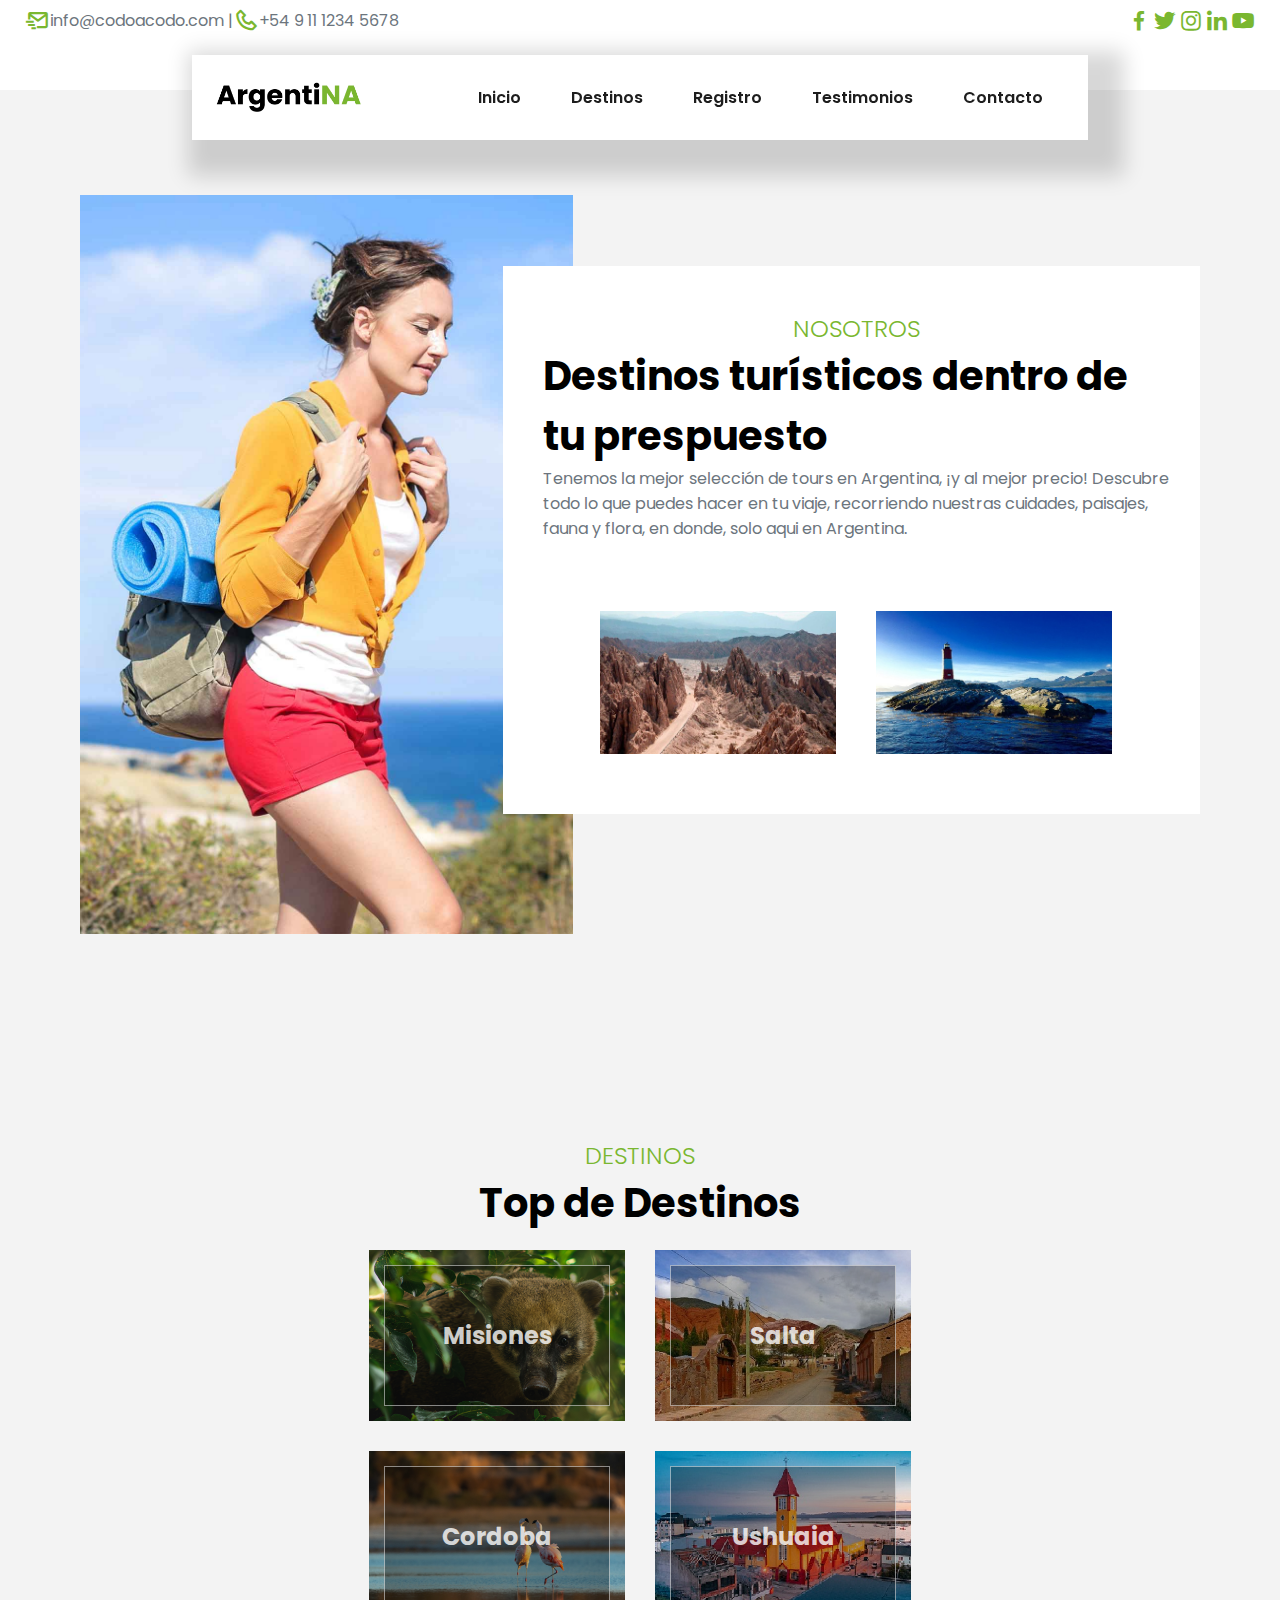
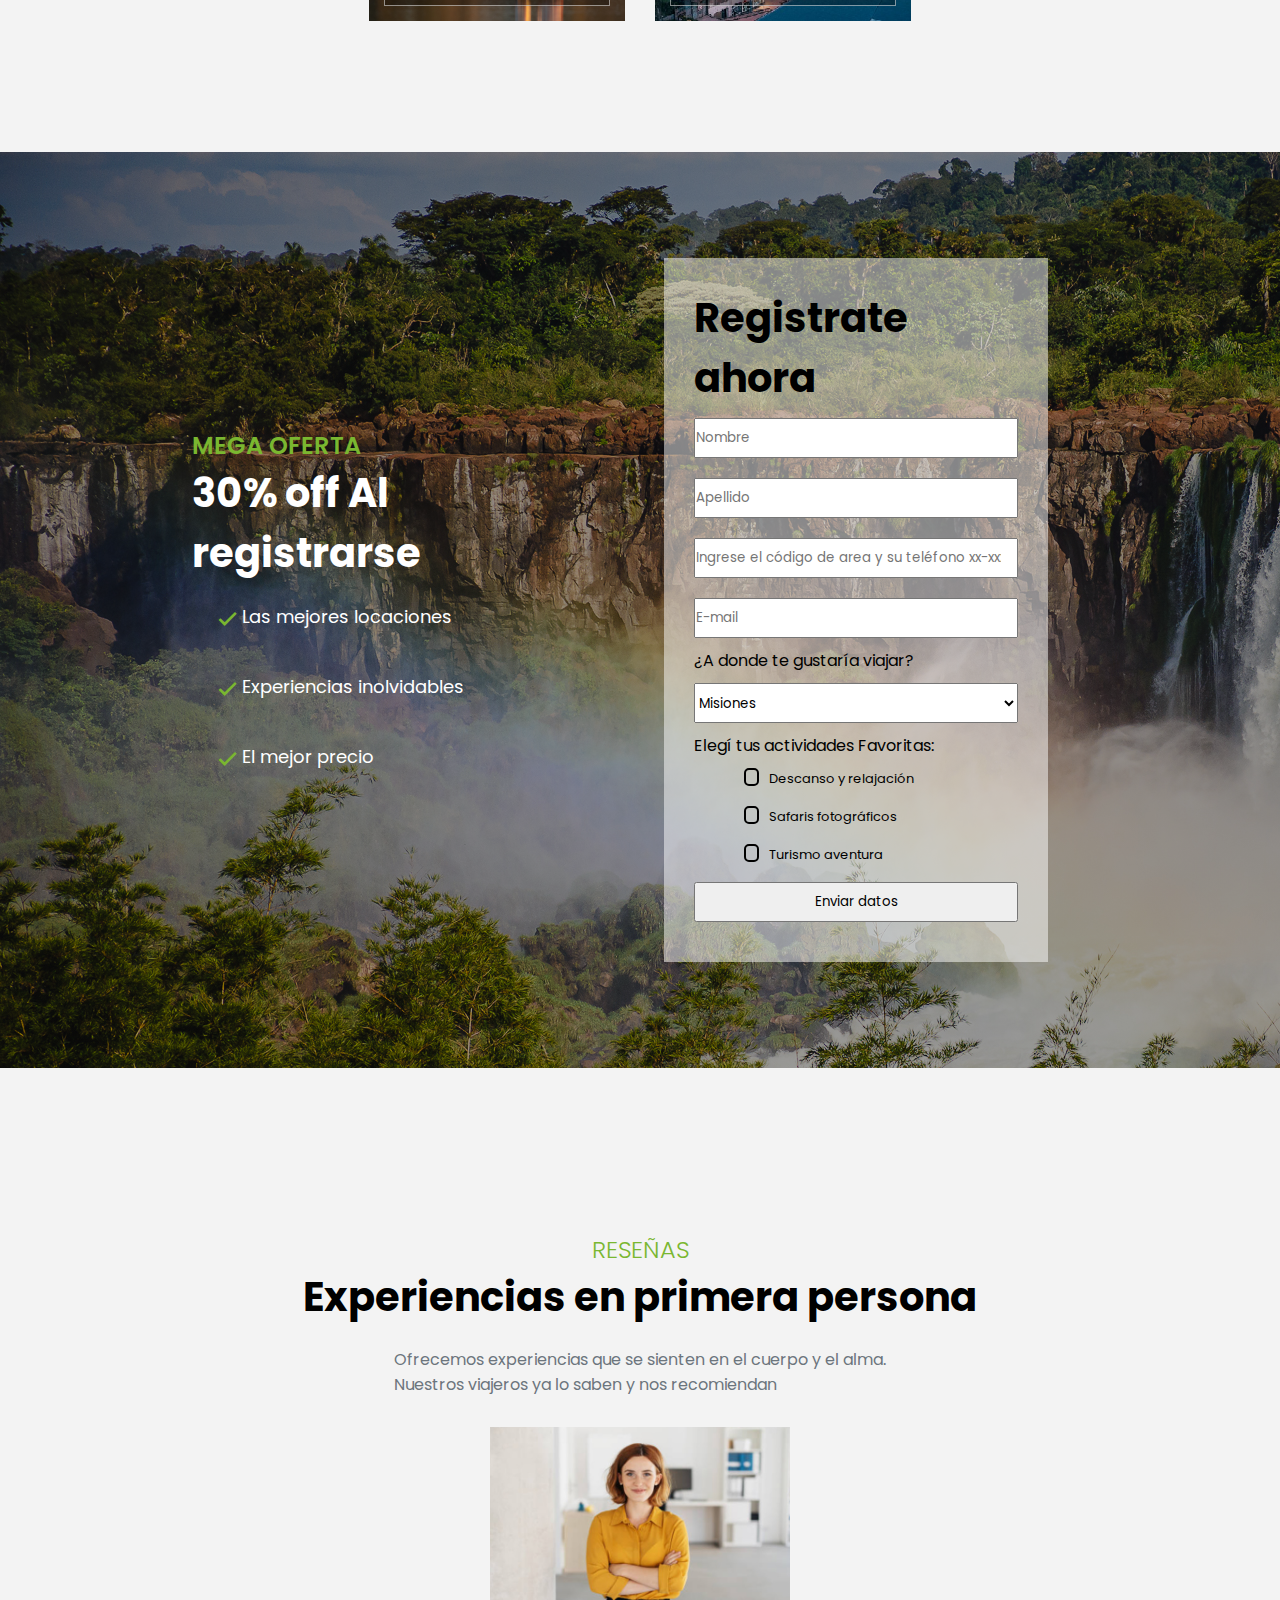
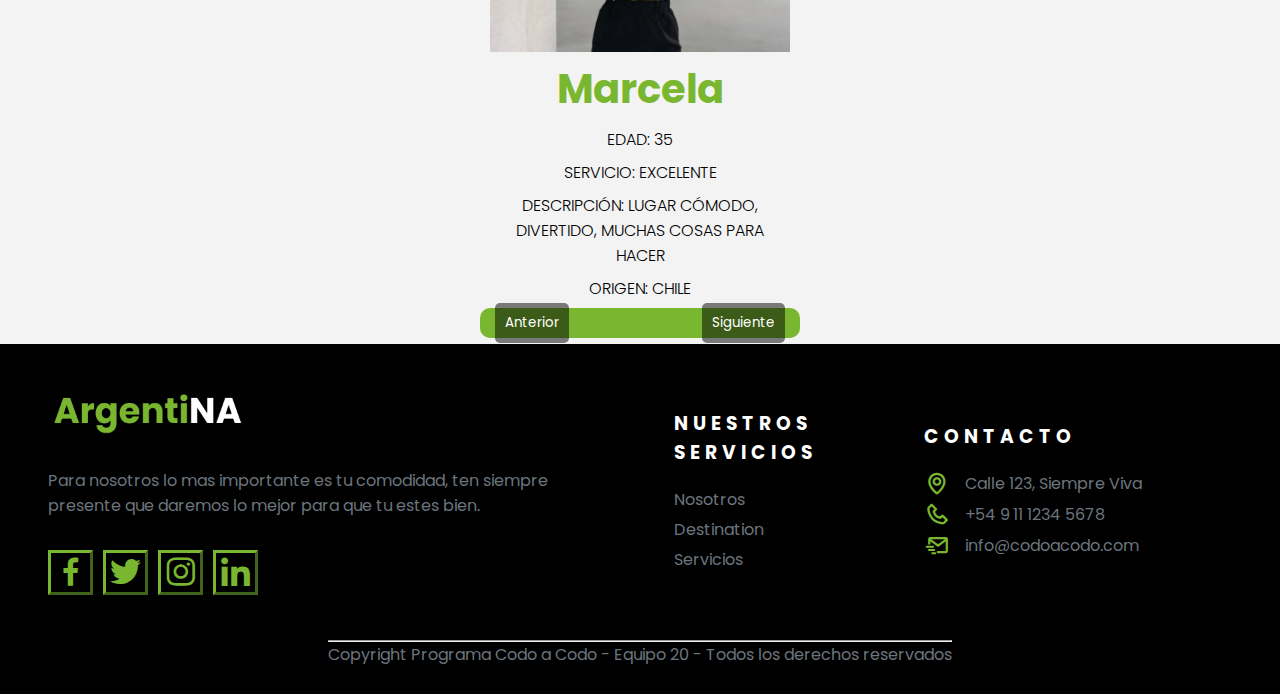
<file: index.html>
<!DOCTYPE html>
<html lang="en">
<head>
    <meta charset="UTF-8">
    <meta name="viewport" content="width=device-width, initial-scale=1.0">

    <link rel="preconnect" href="https://fonts.googleapis.com">
    <link rel="preconnect" href="https://fonts.gstatic.com" crossorigin>
    <link href="https://fonts.googleapis.com/css2?family=Poppins:ital,wght@0,100;0,200;0,300;0,400;0,500;0,600;0,700;0,800;0,900;1,100;1,200;1,300;1,400;1,500;1,600;1,700;1,800;1,900&family=Raleway:ital,wght@0,100..900;1,100..900&display=swap" rel="stylesheet">
    <link rel="icon" type="image/png" href="img/favicon.png">
    <link href='https://unpkg.com/boxicons@2.1.4/css/boxicons.min.css' rel='stylesheet'>
    <link rel="stylesheet" href="./estilos/estilos.css">
    <title>ArgentiNA Viajes</title>
</head>

<body>
    <a name="inicio"></a>
    <header> 
        <figure>
            <div class="iconos-contacto">
                <a href="info@codoacodo.com"><i class="bx bx-mail-send"></i>info@codoacodo.com   |   </a>
                <a href="+5491112345678"><i class="bx bx-phone"></i>  +54 9 11 1234 5678</a>
            </div>
            <div class="iconos-redes">
                <a href="https://www.facebook.com" target="_blank"><i class='bx bxl-facebook'></i></a>
                <a href="https://twitter.com/?lang=es" target="_blank"><i class='bx bxl-twitter'></i></a>
                <a href="https://www.instagram.com" target="_blank"><i class='bx bxl-instagram'></i></a>
                <a href="https://www.linkedin.com" target="_blank"><i class='bx bxl-linkedin'></i></a>
                <a href="https://www.youtube.com" target="_blank"><i class='bx bxl-youtube'></i></a>
            </div>
        </figure>
    </header>

    <nav>   <!--saqué el nav del header para que funcione en forma independiente  -->
            <img class="logo" src="img/Logo_ArgentiNA.webp" alt="imagen del logo de Argentina Viajes">
            <div class="nav-items">

                <a href="#inicio">Inicio</a>
                <a href="#destinos">Destinos</a>
                <a href="#registro">Registro</a>
                <a href="#testimonios">Testimonios</a>
                <a href="#contacto">Contacto</a>
            </div>
    </nav>

    <main>
        <section>
            <article>
                <div class="presentacion">

                    <img src="img/about.jpg" alt="imagen de una viajera">

                    <article class="present-article">
                        <h2>Nosotros</h2>
                        <h1>Destinos turísticos dentro 
                            de tu prespuesto</h1>
                        <p>
                            Tenemos la mejor selección de tours en Argentina, ¡y al mejor precio! Descubre todo lo que puedes hacer en tu viaje, recorriendo nuestras cuidades, paisajes, fauna y flora, en donde, solo aqui en Argentina.
                        </p>
                        <div class="present-img">
                            <img  src="img/salta/about-1.jpg" alt="paisaje de quebrada de las conchas">
                            <img  src="img/ushuaia/about-2.jpg" alt="paisaje del faro del fin del mundo">
                        </div>
                    </article>
                </div>
                </article>
            
        </section>
        
<a name="destinos"></a> <!-- agrego para el link y actualizo seccion completa -->
<!-- agrego espacios para evitar solapamiento con nav -->
<br>
<br>
<br>    
<br>
        <section>   <!--Actualizo seccion completa P  -->
            <article class="encabezado-destinos">
                <h2 >Destinos</h2>
                <h1>Top de Destinos</h1>
                    <div class="cont-destinos">
                        <figure class="destinos">
                            <img src="img/misiones/coati.jpg" alt=""><a href="misiones.html" target="_blank"> <h5>Misiones</h5></a>
                        </figure>

                        <figure class="destinos">
                            <img src="img/salta/destinosalta.jpg" alt="">
                            <a href="salta.html" target="_blank"><h5>Salta</h5></a>
                        </figure>
                        <figure class="destinos">
                            <img src="img/cordoba/carrusel_pn_ansenuza_07_ph_pablo_rodriguez_merkel.jpeg" alt="">
                            <a href="cordoba.html" target="_blank"><h5>Cordoba</h5></a>
                        </figure>
                        <figure class="destinos">
                            <img src="img/ushuaia/destinoushuaia.jpg" alt="">
                            <a href="ushuaia.html" target="_blank"><h5>Ushuaia</h5></a>
                        </figure>
                    </div>
                </article>
        </section>

<a name="registro"></a>

<br>
<br>
        <section class="registro">
            <div class="cont-registro">
            <article>
                <h2>Mega oferta</h2>
                <h1><span>30% off</span> Al registrarse</h1>
                <ul>
                    <li><i class='bx bx-check'></i>Las mejores locaciones</li>
                    <li><i class='bx bx-check'></i>Experiencias inolvidables</li>
                    <li><i class='bx bx-check'></i>El mejor precio</li>
                </ul>
            </article>  
          
            
            <form action="" method="get" target="_self"> 
                <fieldset>
                    <legend><h1>Registrate ahora</h1></legend>
                        <input type="text" name="firstname" placeholder="Nombre">
        
                        <input type="text" name="lastname" placeholder="Apellido">
        
                        <input type="number" id="registro-tel" name="phone" placeholder="Ingrese el código de area y su teléfono xx-xxxx-xxxx">
        
                        
                        <input type="email" name="email" id="email" placeholder="E-mail">
                </fieldset>

                <fieldset>
                <legend>¿A donde te gustaría viajar?</legend>
                    <select name="destino" id="destino">
                        <option value="Misiones">Misiones</option>
                        <option value="Salta">Salta</option>
                        <option value="Cordoba">Córdoba</option>
                        <option value="Ushuaia">Ushuaia</option>
                    </select>                
                </fieldset>
                <fieldset>
                <legend>Elegí tus actividades Favoritas:</legend>
                    <input type="checkbox" name="descanso" id="descanso">
                        <label for="descanso">Descanso y relajación</label>
                    <input type="checkbox" name="safaris" id="safaris">
                        <label for="safaris">Safaris fotográficos</label>
                    <input type="checkbox" name="tur-adventure" id="tur-adventure">
                        <label for="tur-adventure">Turismo aventura</label>
    
                    <input type="submit" value="Enviar datos">
                </fieldset>
                </form>
                </div>
         
        </section>


<a name="testimonios"></a>
<br>
<br>
<br>
<br>
        <section >
            <article class="testimonios">
                <H2>reseñas</H2>
                <h1>Experiencias en primera persona</h1>
                <p>
                    Ofrecemos experiencias que se sienten en el cuerpo y el alma.
                    <br> Nuestros viajeros ya lo saben y nos recomiendan
                </p>
            </article>            
            <section id="main-reseñas">
                <div class="carousel">
                    <div class="carousel-container"></div>
                    <div id="controles">
                        <button class="carousel-button prev">Anterior</button>
                        <button class="carousel-button next">Siguiente</button>
                    </div>
                </div>
            </section>
        </section>

    </main>
<a name="contacto"></a>

<footer>
<section class="container">
    <section class="ppal">
            <figure class="col">
            <a href="#inicio"><img src="img/Logo_ArgentiNA-vde-bco.webp" alt="" class="logo"></a>
                <p>
                Para nosotros lo mas importante es tu comodidad, ten siempre presente que daremos lo mejor para que tu estes bien.
                </p>

                <div class="social">
                    <a href="#"><i class="bx bxl-facebook"></i></a>
                    <a href="#"><i class="bx bxl-twitter"></i></a>
                    <a href="#"><i class="bx bxl-instagram"></i></a>
                    <a href="#"><i class="bx bxl-linkedin"></i></a>                
                </div>
            </figure>

            <figure class="col" id="servicios">
                <h3>NUESTROS SERVICIOS</h3>
                <div class="links">
                <a href="#">Nosotros</a>
                <a href="#">Destination</a>
                <a href="#">Servicios</a>
                </div>
            </figure>

            <figure class="col" id="contactos">
                <h3>CONTACTO</h3>
                <div class="contactos-detalles">
                    <i class="bx bx-map"></i>
                    <p>Calle 123, Siempre Viva</p>
                </div>
                <div class="contactos-detalles">
                    <i class="bx bx-phone"></i>
                    <p>+54 9 11 1234 5678</p>
                </div>
                <div class="contactos-detalles">
                <i class="bx bx-mail-send"></i>
                <p>info@codoacodo.com</p>
                </div>
            </figure>
    </section>
    <section class="copy">
        <hr>
        <p> Copyright Programa Codo a Codo - Equipo 20 - Todos los derechos reservados </p>
    </section>
</section>
</footer>

    <!-- script de json -->
    <script src="./js/json.js"></script>
    
</body>
</html>
</file>
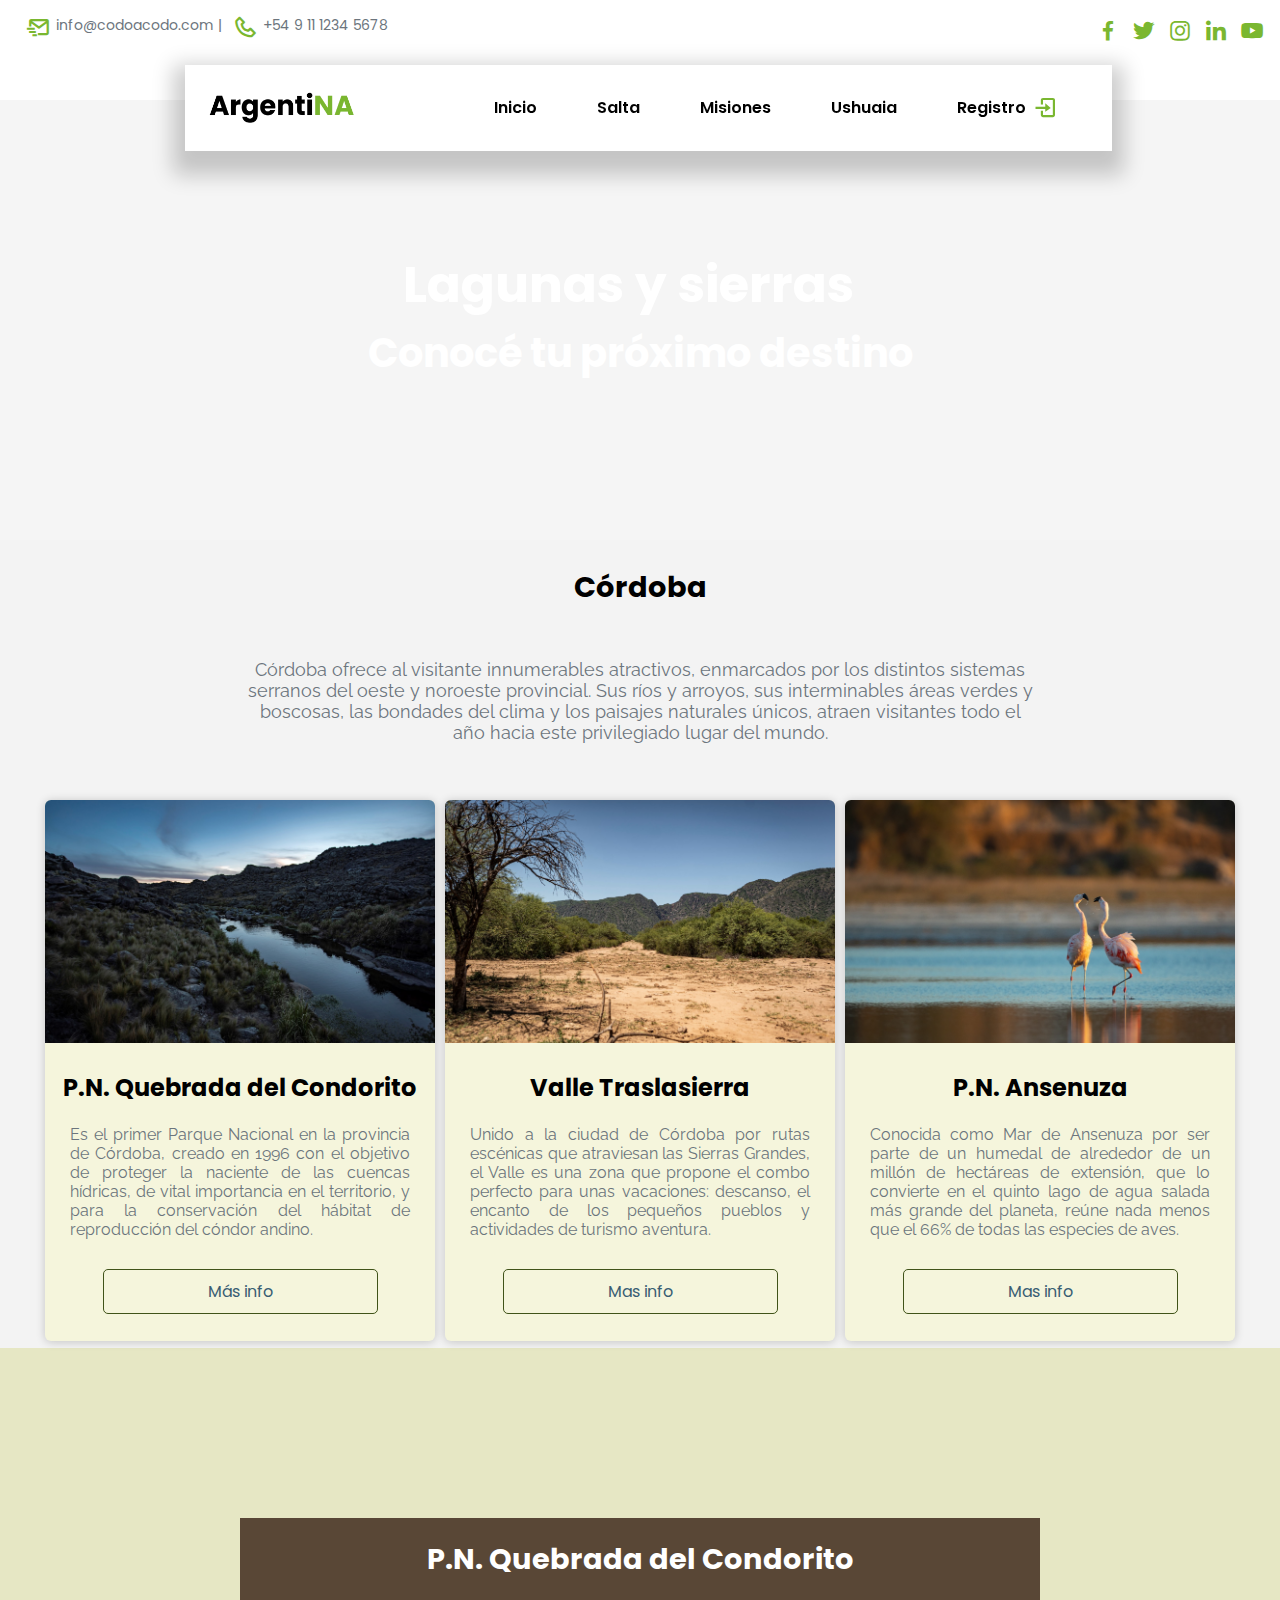
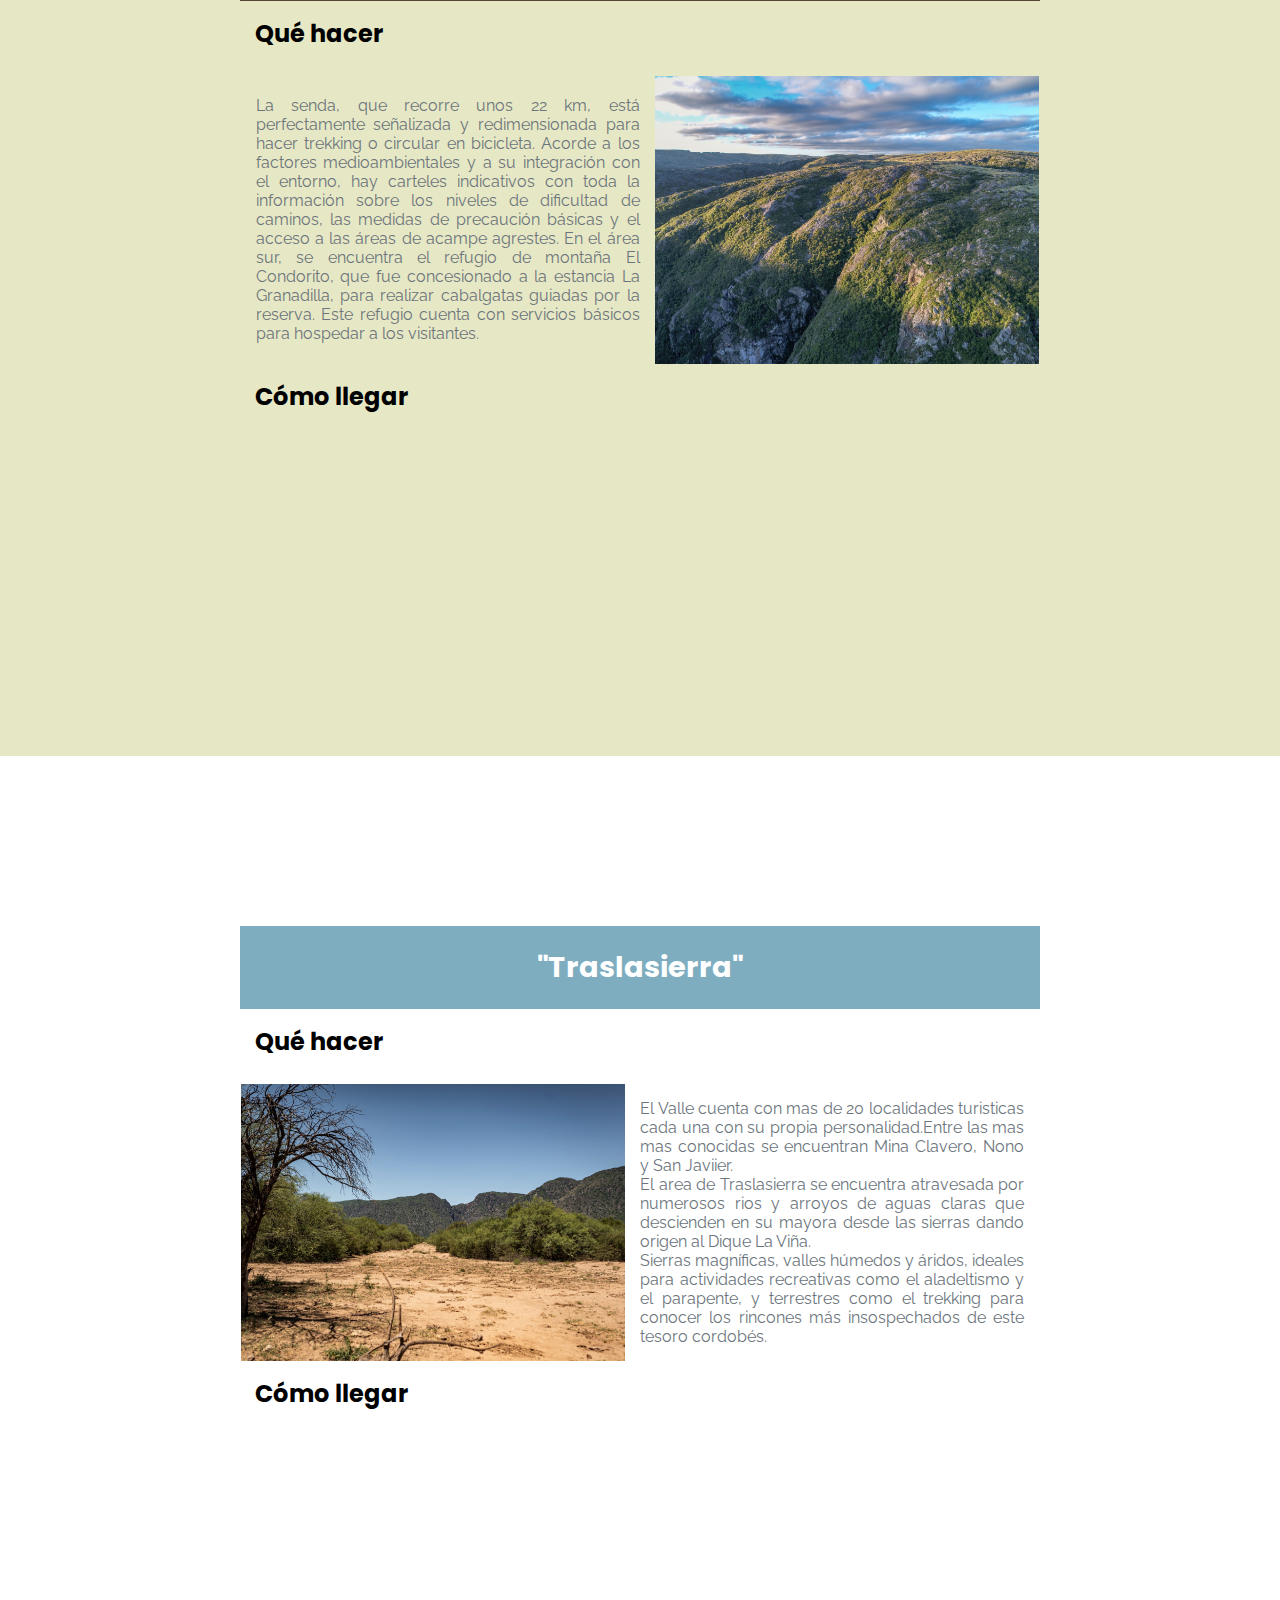
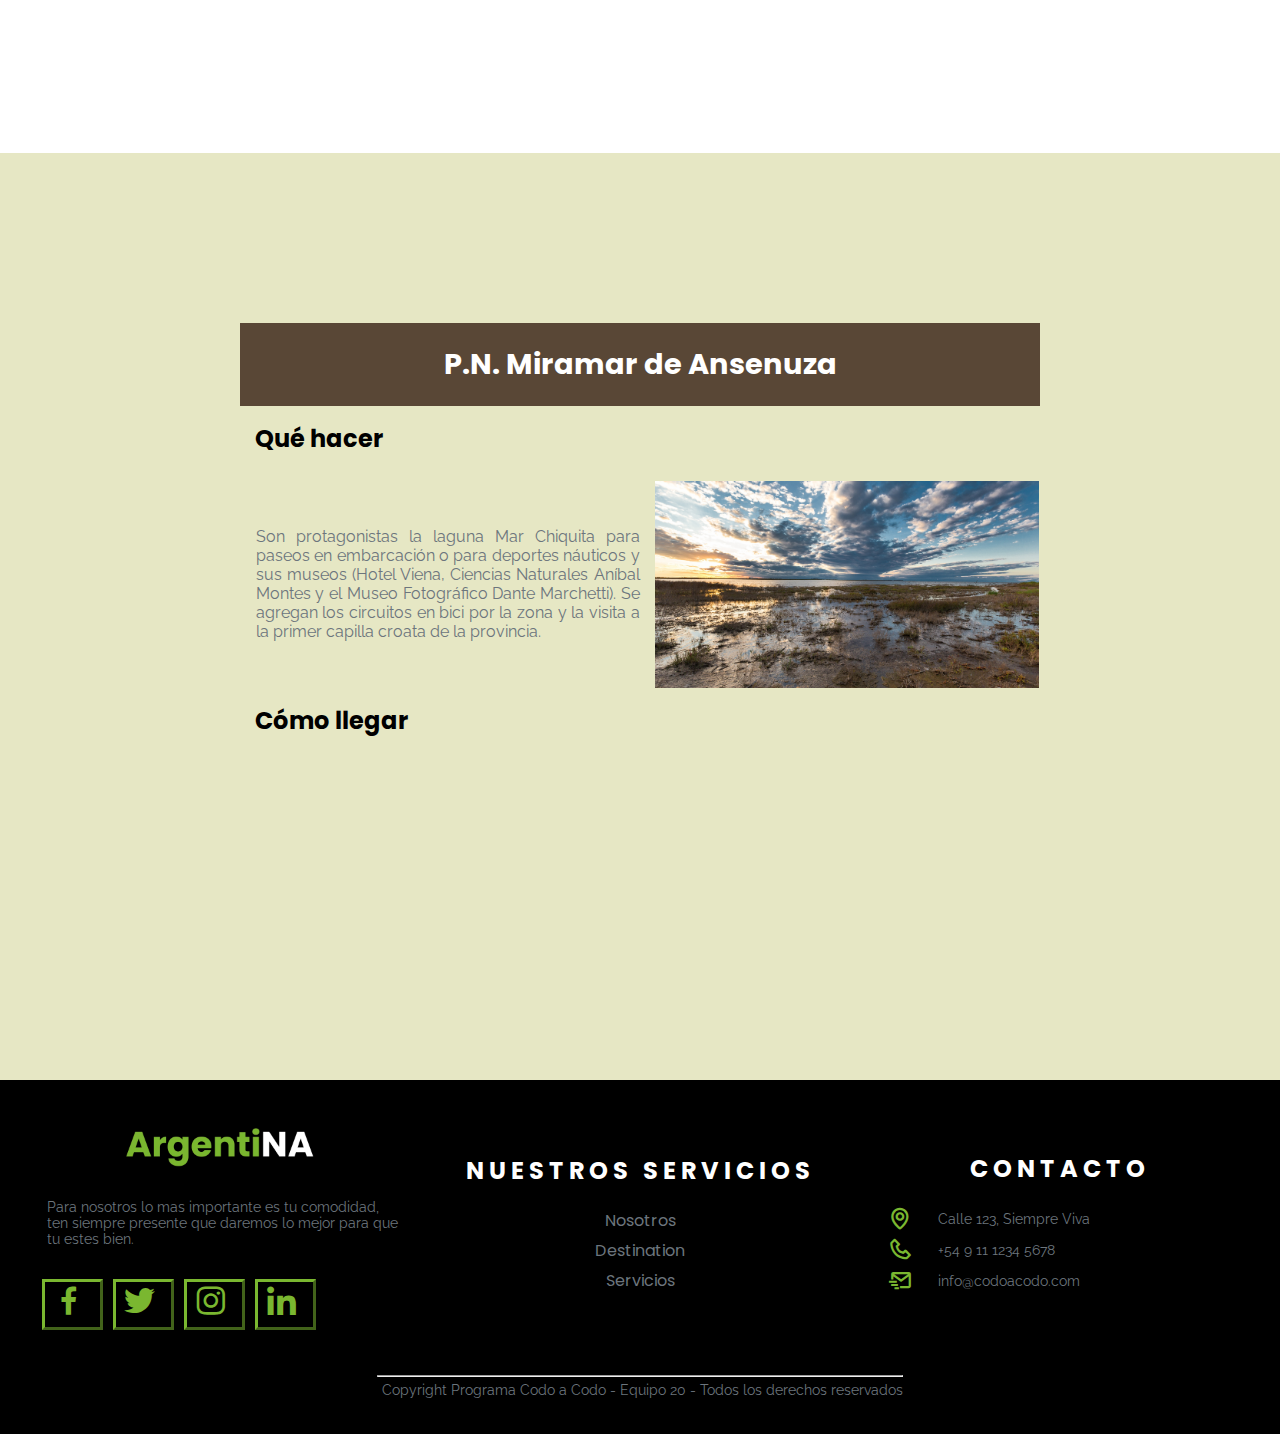
<file: cordoba.html>
<!DOCTYPE html>
<html lang="es">

<head>

    <meta charset="UTF-8">
    <meta name="viewport" content="width=device-width, initial-scale=1.0">
    <link rel="preconnect" href="https://fonts.googleapis.com">
    <link rel="preconnect" href="https://fonts.gstatic.com" crossorigin>
    <link href="https://fonts.googleapis.com/css2?family=Poppins:ital,wght@0,100;0,200;0,300;0,400;0,500;0,600;0,700;0,800;0,900;1,100;1,200;1,300;1,400;1,500;1,600;1,700;1,800;1,900&family=Raleway:ital,wght@0,100..900;1,100..900&display=swap" rel="stylesheet">
    <link rel="icon" type="image/png" href="img/favicon.png">
    <link href='https://unpkg.com/boxicons@2.1.4/css/boxicons.min.css' rel='stylesheet'>
    
    <link rel="stylesheet" href="estilos/estilosprovincias.css">
    
    <title>Cordoba Natural</title>

</head>

<body>

    <header class="header">
        <figure>
            <div class="iconos-contacto">
                <a href="info@codoacodo.com"><i class="bx bx-mail-send"></i>info@codoacodo.com   |   </a>
                <a href="+5491112345678"><i class="bx bx-phone"></i>  +54 9 11 1234 5678</a>
            </div>
            <div class="iconos-redes">
                <a href="https://www.facebook.com" target="_blank"><i class='bx bxl-facebook'></i></a>
                <a href="https://twitter.com/?lang=es" target="_blank"><i class='bx bxl-twitter'></i></a>
                <a href="https://www.instagram.com" target="_blank"><i class='bx bxl-instagram'></i></a>
                <a href="https://www.linkedin.com" target="_blank"><i class='bx bxl-linkedin'></i></a>
                <a href="https://www.youtube.com" target="_blank"><i class='bx bxl-youtube'></i></a>
            </div>
        </figure>
        <input type="checkbox" id="side-menu" class="side-menu">
        <label for="side-menu" class="hamb"><span class="hamb-line"></span></label>
        <nav class="nav nav-cordoba">
            <img class="logo" src="img/Logo_ArgentiNA.webp" alt="imagen del logo de Argentina Viajes">  
            <div class="menu">
                <a href="./index.html" target="_blank">Inicio</a>
                <a href="./salta.html" target="_blank">Salta</a>
                <a href="./misiones.html" target="_blank">Misiones</a>
                <a href="./ushuaia.html" target="_blank">Ushuaia</a>
                <a class="btn" href="index.html#registro" target="_blank"><i class='bx bx-log-in' ></i>Registro</a>
            </div>
        </nav>
    </header>

    <main>
        <section>
            <figure class="slidefotcordoba">
                <div class="titulo centered">
                    <h1>Lagunas y sierras </h1>
                    <h2>Conocé tu próximo destino</h2>
                </div>
            </figure>
        </section>

        <section class="presentacion">
            <article>
                <h3>Córdoba</h3>
                <p>Córdoba ofrece al visitante innumerables atractivos, enmarcados por los distintos sistemas serranos
                    del oeste y noroeste provincial. Sus ríos y arroyos, sus interminables áreas verdes y boscosas, las
                    bondades del clima y los paisajes naturales únicos, atraen visitantes todo el año hacia este
                    privilegiado lugar del mundo.</p>
            </article>
        </section>

        <section>
            <div class="contenedor-dest">
                <figure class="destinos">
                    <img src="img/cordoba/carrusel_pn_quebrada_del_condorito_03.jpg"           alt="Imagen de la quebrada del condorito" >
                    <div class="contenido">
                        <h4>P.N. Quebrada del Condorito</h4>
                        <p> Es el primer Parque Nacional en la provincia de Córdoba, creado en 1996 con el objetivo de proteger la naciente de las cuencas hídricas, de vital importancia en el territorio, y para la conservación del hábitat de reproducción del cóndor andino.</p>
                        <a class="a-dest-cordoba" href="#condorito">Más info</a>
                    </div>
                </figure>

                <figure class="destinos destinoCordoba ">
                    <img src="img/cordoba/carrusel_traslasierra_04.jpg" alt="Cerro uritorco">
                    <div class="contenido">
                        <h4>Valle Traslasierra</h4>
                        <p>Unido a la ciudad de Córdoba por rutas escénicas que atraviesan las Sierras Grandes, el Valle es una zona que propone el combo perfecto para unas vacaciones: descanso, el encanto de los pequeños pueblos y actividades de turismo aventura.</p>
                        <a class="a-dest-cordoba" href="#traslasierra">Mas info</a>
                    </div>
                </figure>

                <figure class="destinos distinoCordoba">
                    <img src="img/cordoba/carrusel_pn_ansenuza_07_ph_pablo_rodriguez_merkel.jpeg" alt="Laguna salada de mar chiquita">
                    <div class="contenido">
                        <h4>P.N. Ansenuza</h4>
                        <p>Conocida como Mar de Ansenuza por ser parte de un humedal de alrededor de un millón de hectáreas de extensión, que lo convierte en el quinto lago de agua salada más grande del planeta, reúne nada menos que el 66% de todas las especies de aves.</p>
                        <a class="a-dest-cordoba" href="#ansenuza">Mas info</a>
                    </div>
                </figure>
            </div>
        </section>

        <a id="condorito"></a>
        <section class="seccionDestino1">
            <article>
                <h3 class="sec-dest1-cordoba">P.N. Quebrada del Condorito</h3>
                <h4>Qué hacer</h4>
                <div class="destino1">
                    <p>La senda, que recorre unos 22 km, está perfectamente señalizada y redimensionada para hacer trekking o circular en bicicleta. Acorde a los factores medioambientales y a su integración con el entorno, hay carteles indicativos con toda la información sobre los niveles de dificultad de caminos, las medidas de precaución básicas y el acceso a las áreas de acampe agrestes. En el área sur, se encuentra el refugio de montaña El Condorito, que fue concesionado a la estancia La Granadilla, para realizar cabalgatas guiadas por la reserva. Este refugio cuenta con servicios básicos para hospedar a los visitantes.</p>
                    <img class="imageDestino1" src="img/cordoba/carrusel_pn_quebrada_del_condorito_06.jpg" alt="imagen de paisaje dentro del parque nacional quebrada del condorito">
                </div>
                <div class="mapa">
                    <h4>Cómo llegar</h4>
                    <iframe
                        src="https://www.google.com/maps/embed?pb=!1m14!1m8!1m3!1d16163.88236755301!2d-64.72375523370054!3d-31.605427144515158!3m2!1i1024!2i768!4f13.1!3m3!1m2!1s0x942d47957399fb5d%3A0xd16bd8f0f2ffb4f4!2sParque%20Nacional%20Quebrada%20del%20Condorito!5e0!3m2!1ses-419!2sar!4v1713743468796!5m2!1ses-419!2sar"
                        width="800" height="350" style="border:0;" allowfullscreen="" loading="lazy"
                        referrerpolicy="no-referrer-when-downgrade"></iframe>
                </div>
            </article>
        </section>

<a id="traslasierra"></a>
        <section class="seccionDestino2">
            <article>
                <h3 class="sec-dest2-cordoba"> "Traslasierra"</h3>
                <h4>Qué hacer</h4>
                <div class="destino2">
                    <p>El Valle cuenta con mas de 20 localidades turisticas cada una con su propia personalidad.Entre las mas mas conocidas se encuentran Mina Clavero, Nono y San Javiier. <br> El area de Traslasierra se encuentra atravesada por numerosos rios y arroyos de aguas claras que descienden en su mayora desde las sierras dando origen al Dique La Viña. <br>Sierras magníficas, valles húmedos y áridos, ideales para actividades recreativas como el aladeltismo y el parapente, y terrestres como el trekking para conocer los rincones más insospechados de este tesoro cordobés.</p>
                    <img class="imageDestino2" src="img/cordoba/carrusel_traslasierra_04.jpg" alt="">
                </div>
                <div class="mapa">
                    <h4>Cómo llegar</h4>
                    <iframe src="https://www.google.com/maps/embed?pb=!1m18!1m12!1m3!1d218367.60240667386!2d-65.45171465802245!3d-31.220562408167684!2m3!1f0!2f0!3f0!3m2!1i1024!2i768!4f13.1!3m3!1m2!1s0x942c6818ed388d3b%3A0x70fc16749867da2!2sParque%20Nacional%20Traslasierra!5e0!3m2!1ses-419!2sar!4v1713743558916!5m2!1ses-419!2sar"                         width="800" height="350" style="border:0;" allowfullscreen="" loading="lazy"                         referrerpolicy="no-referrer-when-downgrade"></iframe>
                </div>
            </article>
        </section>

<a id="ansenuza"></a>
        <section class="seccionDestino1">
            <article>
                <h3 class="sec-dest1-cordoba">P.N. Miramar de Ansenuza</h3>
                <h4>Qué hacer</h4>
                <div class="destino1">
                    <p>Son protagonistas la laguna Mar Chiquita para paseos en embarcación o para deportes náuticos y sus museos (Hotel Viena, Ciencias Naturales Aníbal Montes y el Museo Fotográfico Dante Marchetti). Se agregan los circuitos en bici por la zona y la visita a la primer capilla croata de la provincia.</p>
                    <img class="imageDestino1 " src="img/cordoba/pastizales_inundables._ph_pablo_rodriguez_merkel.jpg" alt="Laguna de Mar chiquita">
                </div>
                <div class="mapa">
                    <h4>Cómo llegar</h4>
                    <iframe                         src="https://www.google.com/maps/embed?pb=!1m18!1m12!1m3!1d619411.0165892605!2d-62.99970829306289!3d-30.955855954776492!2m3!1f0!2f0!3f0!3m2!1i1024!2i768!4f13.1!3m3!1m2!1s0x94348569a381b82f%3A0x627620437dcdc938!2sParque%20Nacional%20Ansenuza!5e0!3m2!1ses-419!2sar!4v1713743693441!5m2!1ses-419!2sar"                         width="800" height="400" style="border:0;" allowfullscreen="" loading="lazy"                         referrerpolicy="no-referrer-when-downgrade"></iframe>
                </div>
            </article>
        </section>

    </main>

    <footer>
        <section class="container">
            <section class="ppal">
                    <figure class="col">
                    <a href="#inicio"><img src="img/Logo_ArgentiNA-vde-bco.webp" alt="" class="logo"></a>
                        <p>
                        Para nosotros lo mas importante es tu comodidad, ten siempre presente que daremos lo mejor para que tu estes bien.
                        </p>
        
                        <div class="social">
                            <div class="social">
                                <a href="#"><i class="bx bxl-facebook"></i></a>
                                <a href="#"><i class="bx bxl-twitter"></i></a>
                                <a href="#"><i class="bx bxl-instagram"></i></a>
                                <a href="#"><i class="bx bxl-linkedin"></i></a>
                            </div>
                    </figure>
        
                    <figure class="col" id="servicios">
                        <h3>NUESTROS SERVICIOS</h3>
                        <div class="links">
                        <a href="#">Nosotros</a>
                        <a href="#">Destination</a>
                        <a href="#">Servicios</a>
                        </div>
                    </figure>
        
                    <figure class="col" id="contactos">
                        <h3>CONTACTO</h3>
                        <div class="contactos-detalles">
                            <i class="bx bx-map"></i>
                            <p>Calle 123, Siempre Viva</p>
                        </div>
                        <div class="contactos-detalles">
                            <i class="bx bx-phone"></i>
                            <p>+54 9 11 1234 5678</p>
                        </div>
                        <div class="contactos-detalles">
                        <i class="bx bx-mail-send"></i>
                        <p>info@codoacodo.com</p>
                        </div>
                    </figure>
            </section>
            <section class="copy">
                <hr>
                <p> Copyright Programa Codo a Codo - Equipo 20 - Todos los derechos reservados </p>
            </section>
        </section>
        </footer>
</body>

</html>
</file>
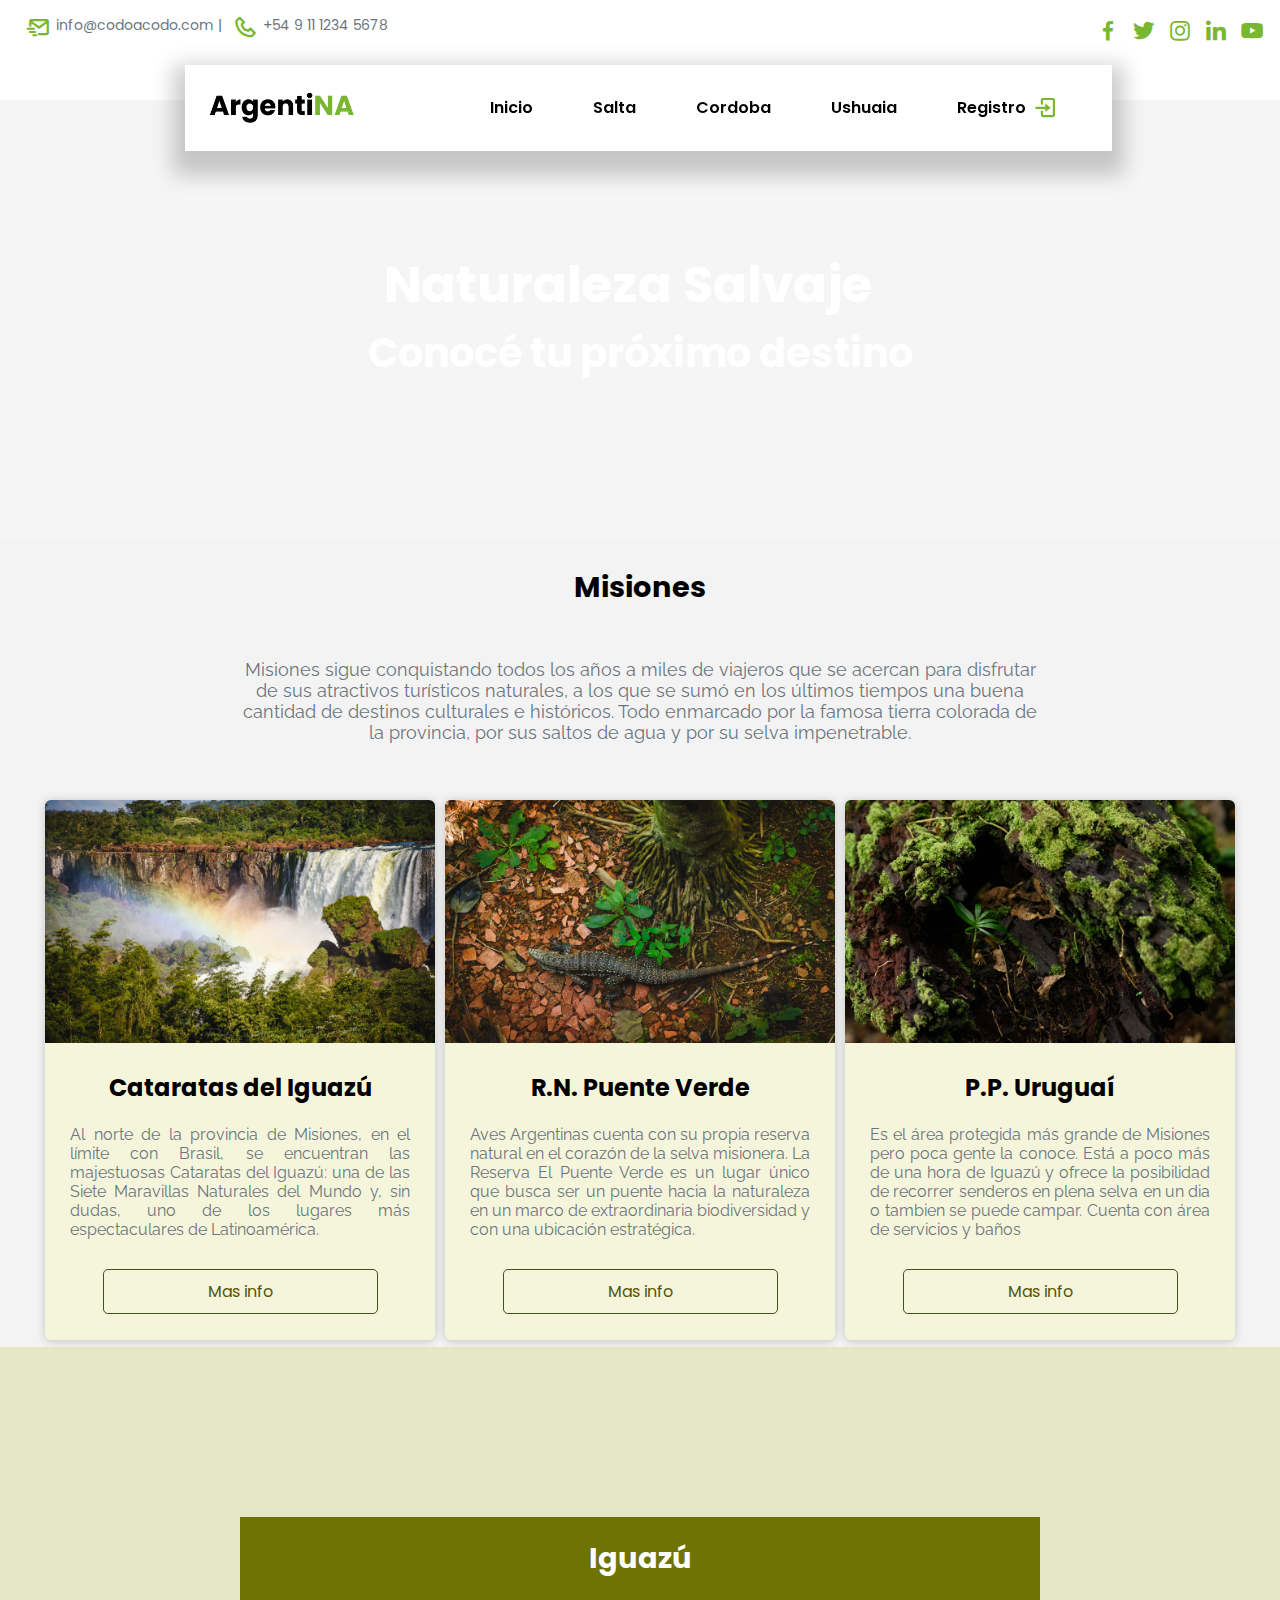
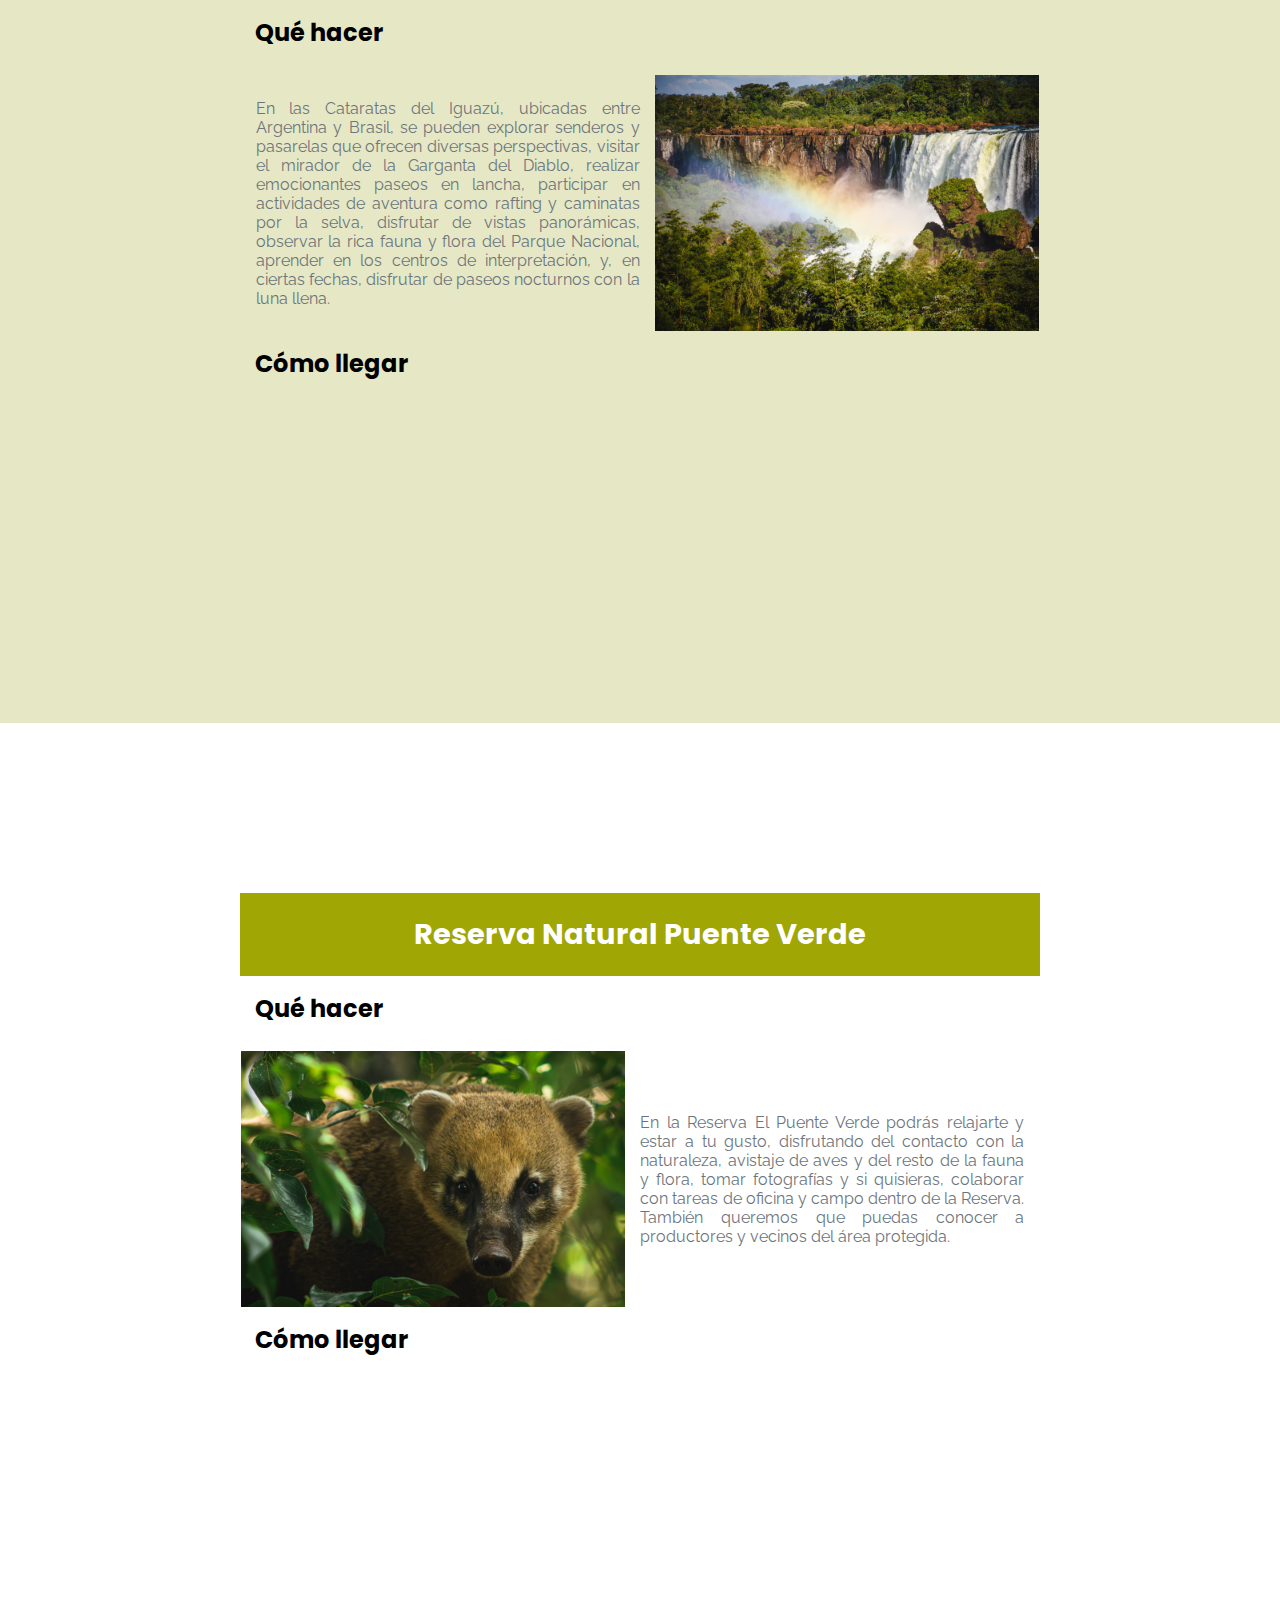
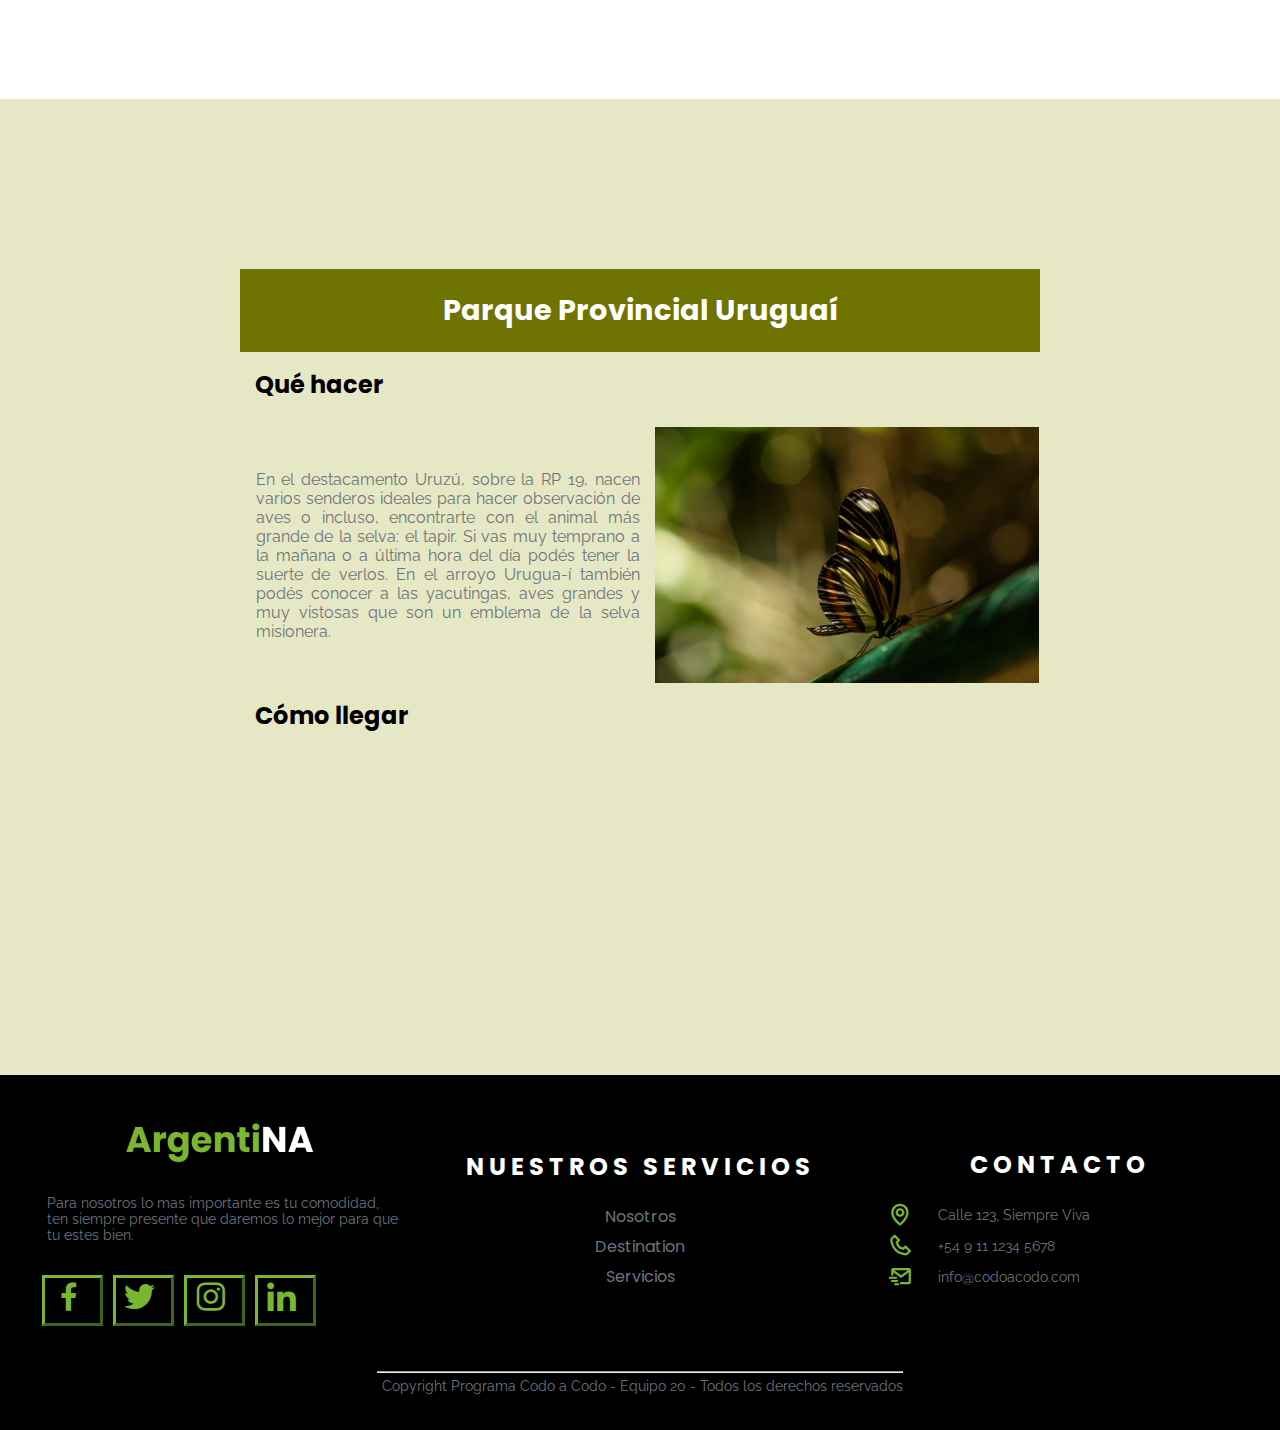
<file: misiones.html>
<!DOCTYPE html>
<html lang="es">

<head>

    <meta charset="UTF-8">
    <meta name="viewport" content="width=device-width, initial-scale=1.0">
    <link rel="preconnect" href="https://fonts.googleapis.com">
    <link rel="preconnect" href="https://fonts.gstatic.com" crossorigin>
    <link href="https://fonts.googleapis.com/css2?family=Poppins:ital,wght@0,100;0,200;0,300;0,400;0,500;0,600;0,700;0,800;0,900;1,100;1,200;1,300;1,400;1,500;1,600;1,700;1,800;1,900&family=Raleway:ital,wght@0,100..900;1,100..900&display=swap" rel="stylesheet">
    <link rel="icon" type="image/png" href="img/favicon.png">
    <link href='https://unpkg.com/boxicons@2.1.4/css/boxicons.min.css' rel='stylesheet'>
    
    <link rel="stylesheet" href="estilos/estilosprovincias.css">
  
    <title>Misiones maravilloso</title>

</head>

<body>
    <header class="header">
        <figure>
            <div class="iconos-contacto">
                <a href="info@codoacodo.com"><i class="bx bx-mail-send"></i>info@codoacodo.com   |   </a>
                <a href="+5491112345678"><i class="bx bx-phone"></i>  +54 9 11 1234 5678</a>
            </div>
            <div class="iconos-redes">
                <a href="https://www.facebook.com" target="_blank"><i class='bx bxl-facebook'></i></a>
                <a href="https://twitter.com/?lang=es" target="_blank"><i class='bx bxl-twitter'></i></a>
                <a href="https://www.instagram.com" target="_blank"><i class='bx bxl-instagram'></i></a>
                <a href="https://www.linkedin.com" target="_blank"><i class='bx bxl-linkedin'></i></a>
                <a href="https://www.youtube.com" target="_blank"><i class='bx bxl-youtube'></i></a>
            </div>
        </figure>
        <input type="checkbox" id="side-menu" class="side-menu">
        <label for="side-menu" class="hamb"><span class="hamb-line"></span></label>
        <nav class="nav nav-misiones">
            <img class="logo" src="img/Logo_ArgentiNA.webp" alt="imagen del logo de Argentina Viajes">  
            <div class="menu">
                    <a href="./index.html" target="_blank">Inicio</a>
                    <a href="./salta.html" target="_blank">Salta</a>
                    <a href="./cordoba.html" target="_blank">Cordoba</a>
                    <a href="./ushuaia.html" target="_blank">Ushuaia</a>
                    <a class="btn" href="index.html#registro" target="_blank"><i class='bx bx-log-in' ></i>Registro</a>
            </div>
        </nav>
    </header>

    <main>
        <section>
            <figure class="slidefotmisiones">
                <div class="titulo centered">
                    <h1>Naturaleza Salvaje </h1>
                    <h2>Conocé tu próximo destino</h2>
                </div>
            </figure>
        </section>

        <section class="presentacion">
            <article>
                <h3>Misiones</h3>
                <p>Misiones sigue conquistando todos los años a miles de viajeros que se acercan para disfrutar de sus atractivos turísticos naturales, a los que se sumó en los últimos tiempos una buena cantidad de    destinos culturales e históricos. Todo enmarcado por la famosa tierra colorada de la provincia, por sus saltos de agua y por su selva impenetrable.</p>
            </article>
        </section>

        <section>
            <div class="contenedor-dest">
                <figure class="destinos">
                    <img src="img/misiones/cataratas.jpg" alt="parque nacional iguazú circuito inferior">
                    <div class="contenido">
                        <h4>Cataratas del Iguazú</h4>
                        <p>Al norte de la provincia de Misiones, en el límite con Brasil, se encuentran las majestuosas Cataratas del Iguazú: una de las Siete  Maravillas Naturales del Mundo y, sin dudas, uno de los lugares más espectaculares de Latinoamérica.</p>
                        <a href="#cataratas">Mas info</a>
                    </div>
                </figure>

                <figure class="destinos">
                    <img src="img/misiones/lagarto.jpg" alt="parque nacional iguazú circuito inferior">
                    <div class="contenido">
                        <h4>R.N. Puente Verde</h4>
                        <p>Aves Argentinas cuenta con su propia reserva natural en el corazón de la selva misionera. La Reserva El Puente Verde es un lugar único que busca ser un puente hacia la naturaleza en un marco de extraordinaria biodiversidad y con una ubicación estratégica.</p>
                        <a href="#puente_verde">Mas info</a>
                    </div>
                </figure>

                <figure class="destinos ">
                    <img src="img/misiones/interacciones.jpg" alt="Interacciones ecosistemicas">
                    <div class="contenido">
                        <h4>P.P. Uruguaí</h4>
                        <p>Es el área protegida más grande de Misiones pero poca gente la conoce. Está a poco más de una hora de Iguazú y ofrece la posibilidad de recorrer senderos en plena selva en un dia o tambien se puede campar. Cuenta con área de servicios y baños</p>
                        <a href="#Uruguai">Mas info</a>
                    </div>
                </figure>
            </div>
        </section>

<a id="cataratas"></a>
        <section class="seccionDestino1">
            <article>
                <h3>Iguazú</h3>
                <h4>Qué hacer</h4>
                <div class="destino1">
                    <p>En las Cataratas del Iguazú, ubicadas entre Argentina y Brasil, se pueden explorar senderos y pasarelas que ofrecen diversas perspectivas, visitar el mirador de la Garganta del Diablo, realizar emocionantes paseos en lancha, participar en actividades de aventura como rafting y caminatas por la selva, disfrutar de vistas panorámicas, observar la rica fauna y flora del Parque Nacional, aprender en los centros de interpretación, y, en ciertas fechas, disfrutar de paseos nocturnos con la luna llena. </p>
                    <img class="imageDestino1" src="img/misiones/cataratas.jpg" alt="imagen de las cataratas del iguazu">
                </div>
                <div class="mapa">
                    <h4>Cómo llegar</h4>
                    <iframe                         src="https://www.google.com/maps/embed?pb=!1m18!1m12!1m3!1d2542.510643778323!2d-54.45604520722406!3d-25.6827939463202!2m3!1f0!2f0!3f0!3m2!1i1024!2i768!4f13.1!3m3!1m2!1s0x94f6ea41eb9d9119%3A0x2ab8d74e979dc0a2!2s%C3%81rea%20Cataratas%20%7C%20Parque%20Nacional%20Iguaz%C3%BA!5e0!3m2!1ses!2sar!4v1713470275020!5m2!1ses!2sar"                         width="800" height="350" style="border:0;" allowfullscreen="" loading="lazy"                         referrerpolicy="no-referrer-when-downgrade"></iframe>
                </div>
            </article>
        </section>
        
<a id="puente_verde"></a>
        <section class="seccionDestino2">
            <article>
                <h3>Reserva Natural Puente Verde</h3>
                <h4>Qué hacer</h4>
                <div class="destino2">
                    <p>En la Reserva El Puente Verde podrás relajarte y estar a tu gusto,  disfrutando del contacto con la naturaleza, avistaje de aves y del resto de la fauna y flora, tomar fotografías y si quisieras, colaborar con tareas de oficina y campo dentro de la Reserva. También queremos que puedas conocer a productores y vecinos del área protegida.</p>
                    <img class="imageDestino2" src="img/misiones/coati.jpg" alt="">
                </div>
                <div class="mapa">
                    <h4>Cómo llegar</h4>
                    <iframe src="https://www.google.com/maps/embed?pb=!1m18!1m12!1m3!1d115171.05571776089!2d-54.15245126687886!3d-25.568489626611605!2m3!1f0!2f0!3f0!3m2!1i1024!2i768!4f13.1!3m3!1m2!1s0x94f6b575ee255d5f%3A0x197465344815ec7a!2sReserva%20Natural%20El%20Puente%20Verde%20%2F%20Aves%20Argentinas!5e0!3m2!1ses!2sar!4v1713470786827!5m2!1ses!2sar"                         width="800" height="350" style="border:0;" allowfullscreen="" loading="lazy"                         referrerpolicy="no-referrer-when-downgrade"></iframe>
                </div>
            </article>
        </section>

<a id="Uruguai"></a>
        <section class="seccionDestino1">
            <article>
                <h3>Parque Provincial Uruguaí</h3>
                <h4>Qué hacer</h4>
                <div class="destino1">
                    <p>En el destacamento Uruzú, sobre la RP 19, nacen varios senderos ideales para hacer observación de aves o incluso,  encontrarte con el animal más grande de la selva: el tapir. Si vas muy temprano a la mañana o a última hora del día podés tener la suerte de verlos. En el arroyo Urugua-í también podés conocer a las yacutingas, aves grandes y muy vistosas que son un emblema de la selva misionera. </p>
                    <img class="imageDestino1 " src="img/misiones/mariposa_perezosa.jpg" alt="">
                </div>
                <div class="mapa">
                    <h4>Cómo llegar</h4>
                    <iframe                         src="https://www.google.com/maps/embed?pb=!1m18!1m12!1m3!1d193194.39391678254!2d-54.24896514834326!3d-25.875571823747876!2m3!1f0!2f0!3f0!3m2!1i1024!2i768!4f13.1!3m3!1m2!1s0x94f6d5de4d34b935%3A0x4b7223fca5064790!2sParque%20Provincial%20Urugua-i!5e0!3m2!1ses!2sar!4v1713471087506!5m2!1ses!2sar"                         width="800" height="350" style="border:0;" allowfullscreen="" loading="lazy"                         referrerpolicy="no-referrer-when-downgrade"></iframe>
                </div>
            </article>
        </section>

    </main>

    <footer>
        <section class="container">
            <section class="ppal">
                    <figure class="col">
                    <a href="#inicio"><img src="img/Logo_ArgentiNA-vde-bco.webp" alt="" class="logo"></a>
                        <p>Para nosotros lo mas importante es tu comodidad, ten siempre presente que daremos lo mejor para que tu estes bien. </p>
        
                        <div class="social">
                        <a href="#"><i class="bx bxl-facebook"></i></a>
                        <a href="#"><i class="bx bxl-twitter"></i></a>
                        <a href="#"><i class="bx bxl-instagram"></i></a>
                        <a href="#"><i class="bx bxl-linkedin"></i></a>
                        </div>
                    </figure>
        
                    <figure class="col" id="servicios">
                        <h3>NUESTROS SERVICIOS</h3>
                        <div class="links">
                        <a href="#">Nosotros</a>
                        <a href="#">Destination</a>
                        <a href="#">Servicios</a>
                        </div>
                    </figure>
        
                    <figure class="col" id="contactos">
                        <h3>CONTACTO</h3>
                        <div class="contactos-detalles">
                            <i class="bx bx-map"></i>
                            <p>Calle 123, Siempre Viva</p>
                        </div>
                        <div class="contactos-detalles">
                            <i class="bx bx-phone"></i>
                            <p>+54 9 11 1234 5678</p>
                        </div>
                        <div class="contactos-detalles">
                        <i class="bx bx-mail-send"></i>
                        <p>info@codoacodo.com</p>
                        </div>
                    </figure>
            </section>
            <section class="copy">
                <hr>
                <p> Copyright Programa Codo a Codo - Equipo 20 - Todos los derechos reservados </p>
            </section>
        </section>
        </footer>
</body>

</html>
</file>
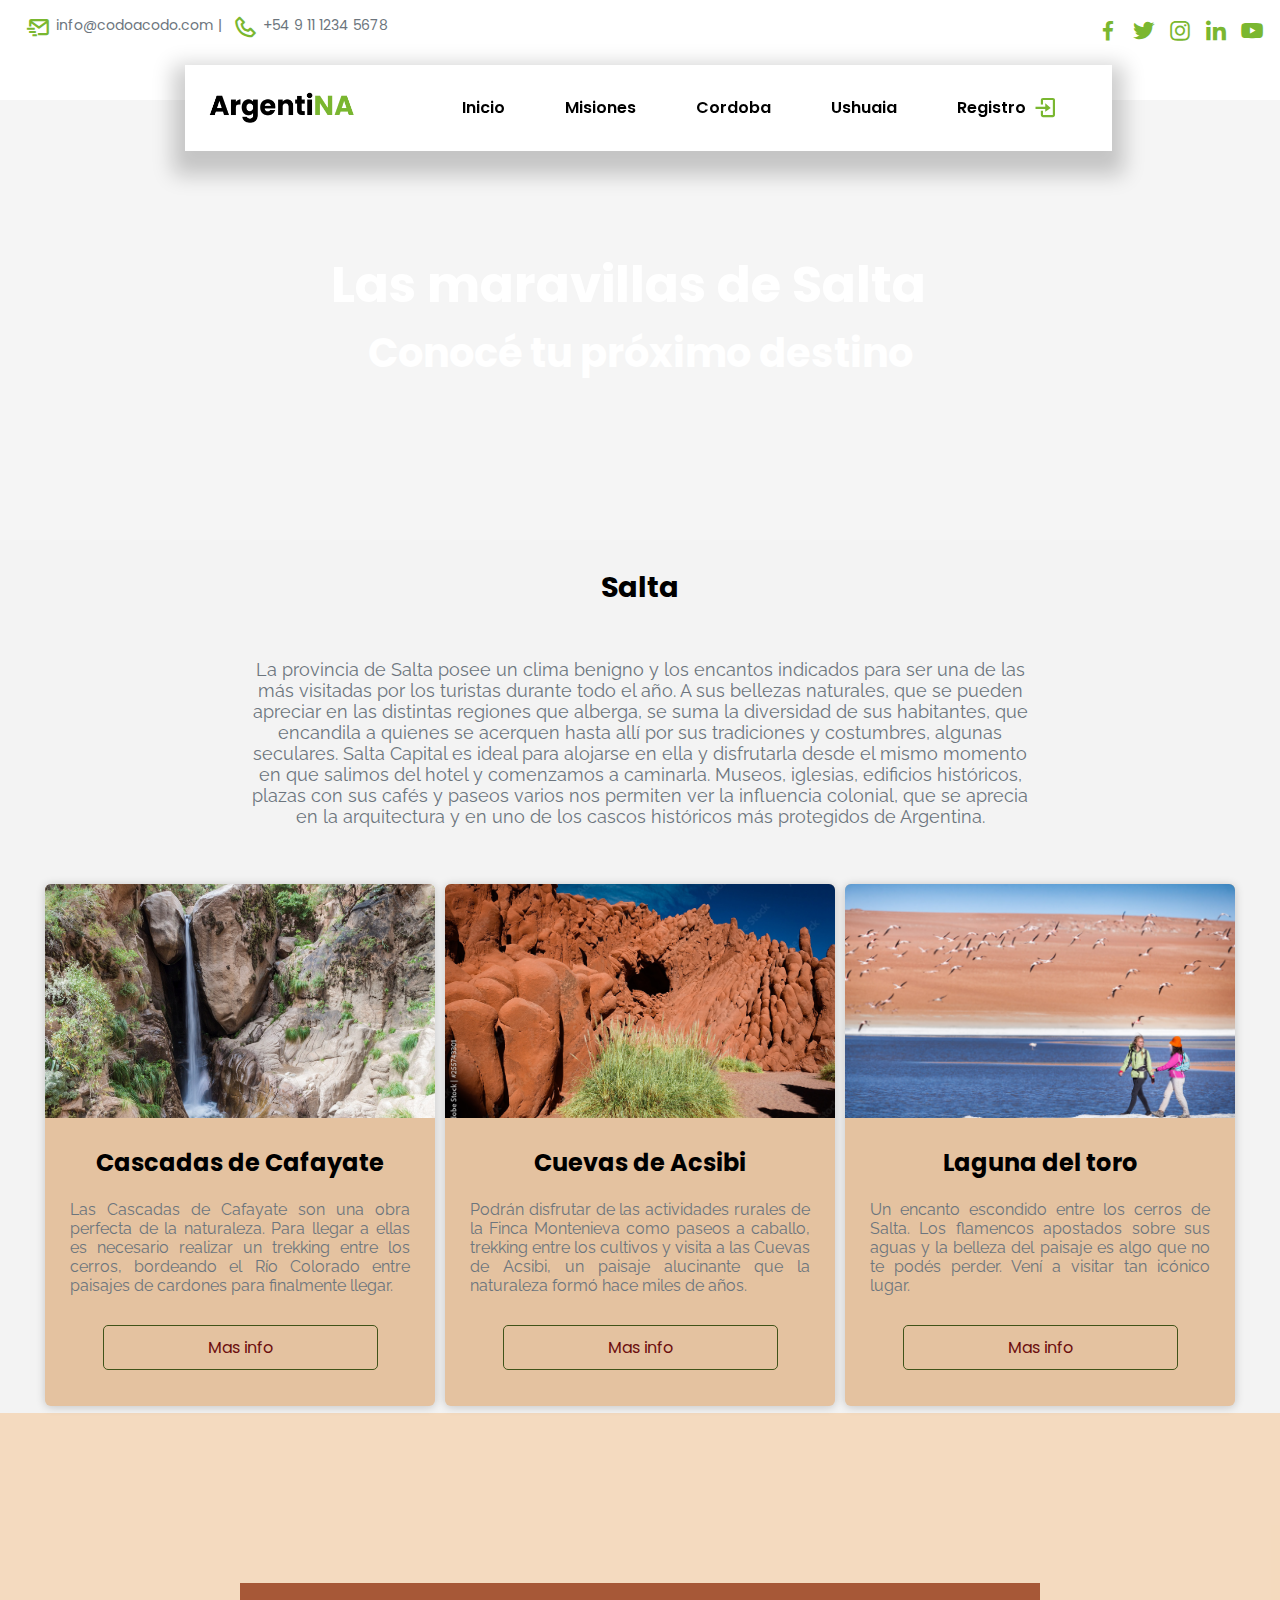
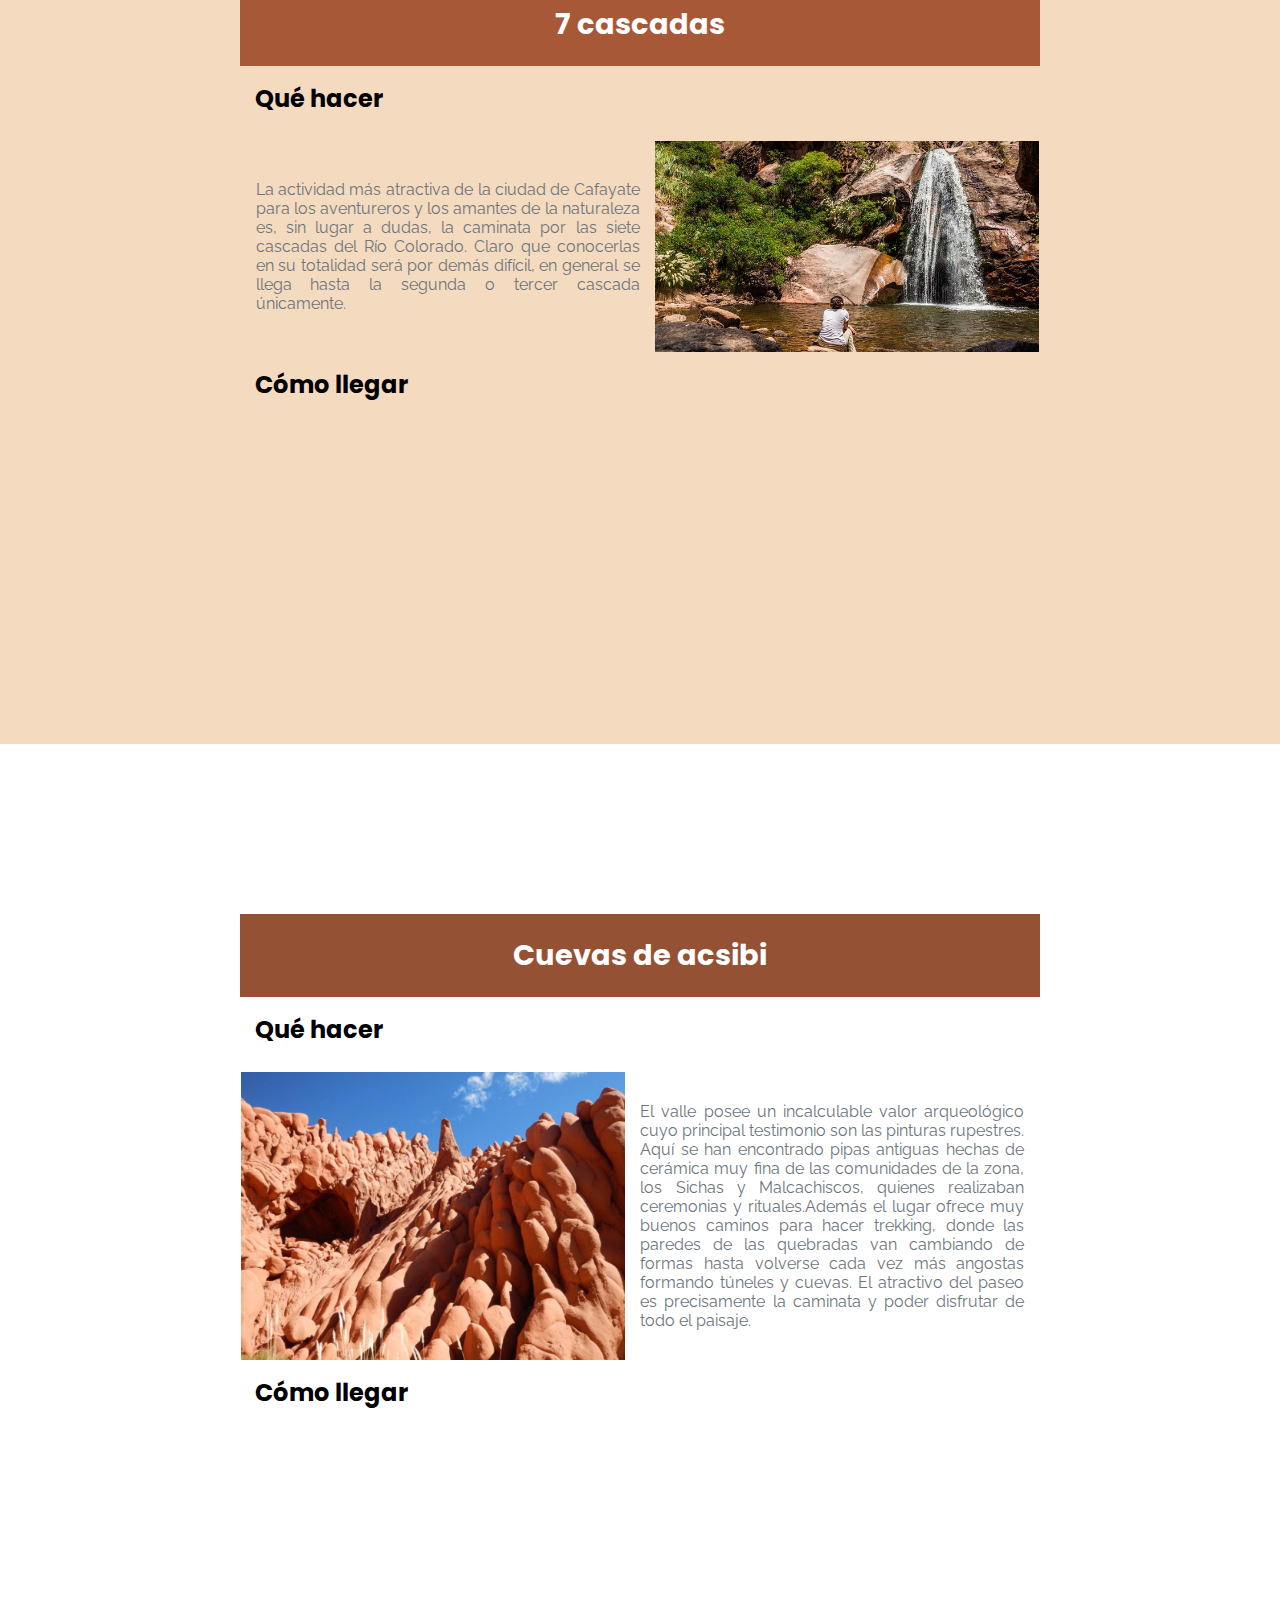
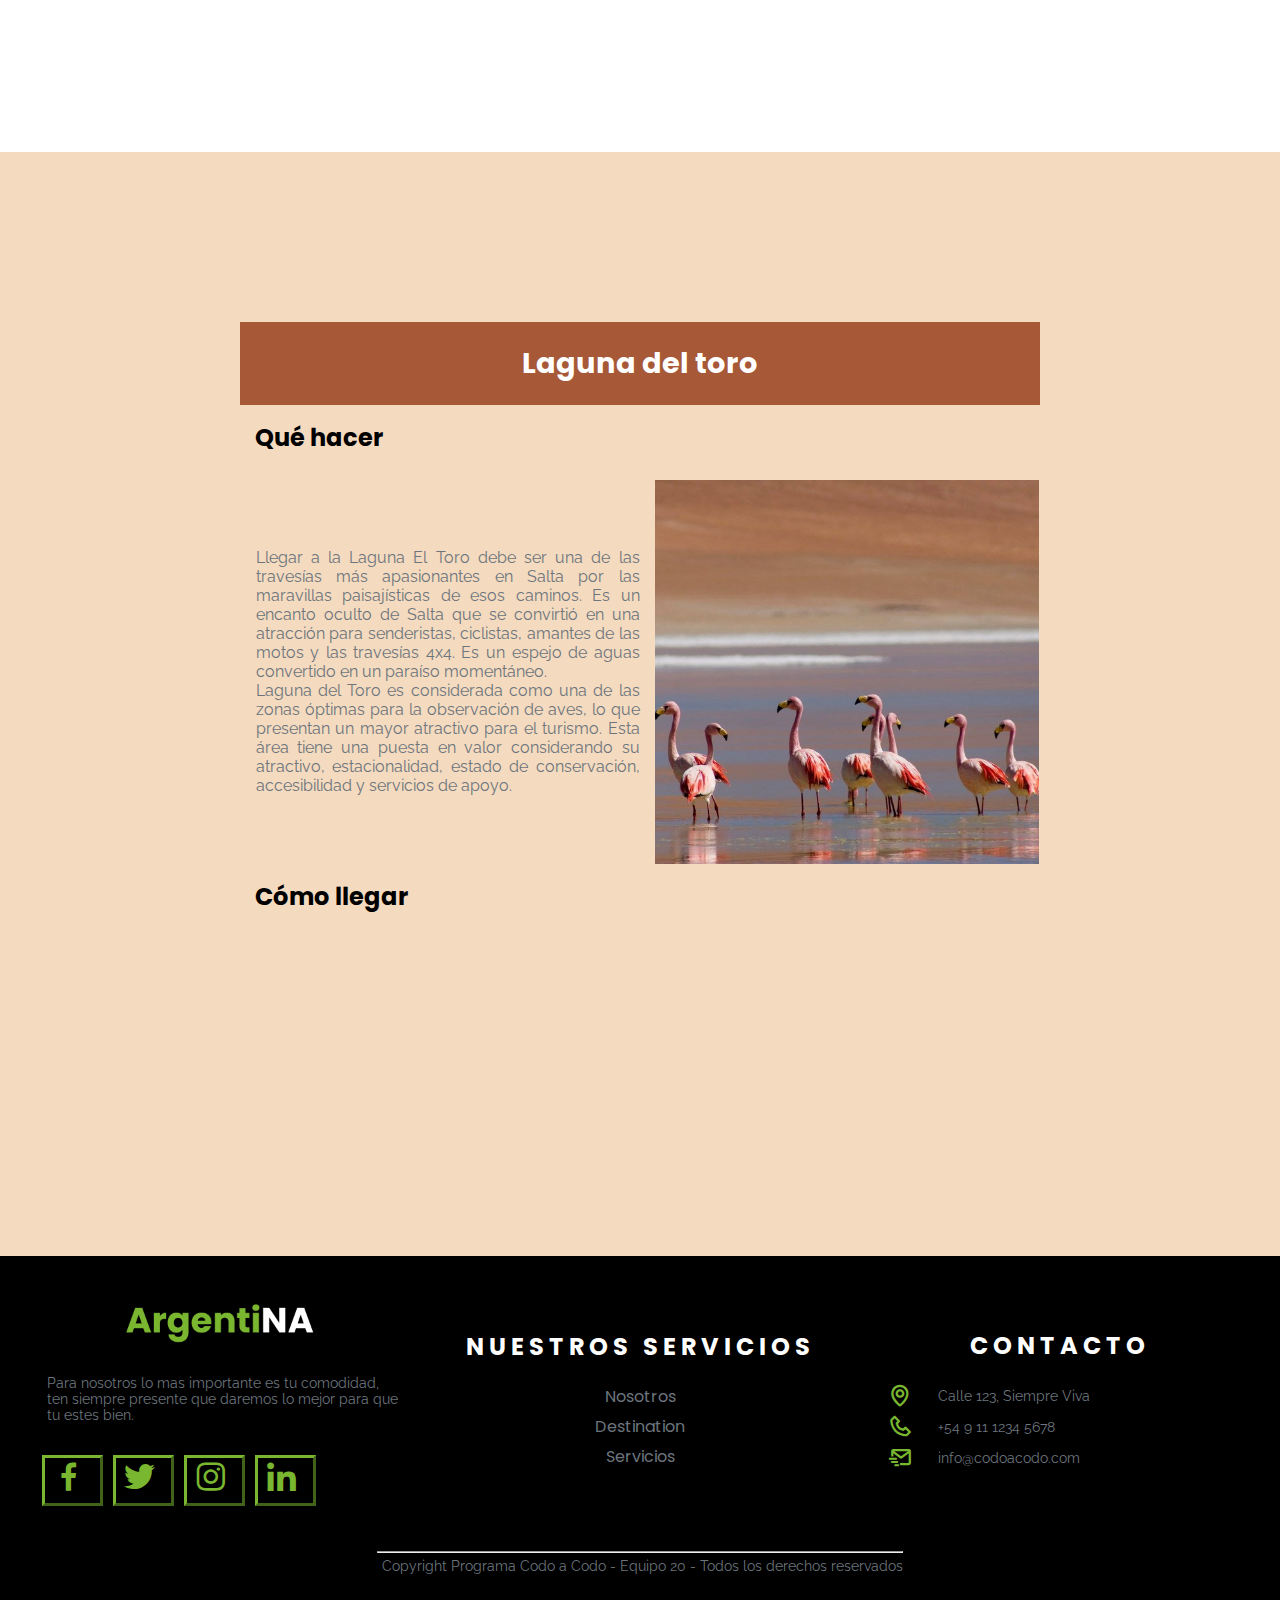
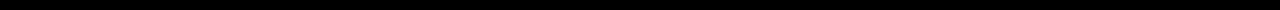
<file: salta.html>
<!DOCTYPE html>
<html lang="es">

<head>

    <meta charset="UTF-8">
    <meta name="viewport" content="width=device-width, initial-scale=1.0">
    <link rel="preconnect" href="https://fonts.googleapis.com">
    <link rel="preconnect" href="https://fonts.gstatic.com" crossorigin> 
    <link href="https://fonts.googleapis.com/css2?family=Poppins:ital,wght@0,100;0,200;0,300;0,400;0,500;0,600;0,700;0,800;0,900;1,100;1,200;1,300;1,400;1,500;1,600;1,700;1,800;1,900&family=Raleway:ital,wght@0,100..900;1,100..900&display=swap" rel="stylesheet">
    <link rel="icon" type="image/png" href="img/favicon.png">
    <link href='https://unpkg.com/boxicons@2.1.4/css/boxicons.min.css' rel='stylesheet'>
    
    <link rel="stylesheet" href="estilos/estilosprovincias.css">

    <title>Salta</title>

</head>

<body>
    <header class="header">
        <figure>
            <div class="iconos-contacto">
                <a href="info@codoacodo.com"><i class="bx bx-mail-send"></i>info@codoacodo.com   |   </a>
                <a href="+5491112345678"><i class="bx bx-phone"></i>  +54 9 11 1234 5678</a>
            </div>
            <div class="iconos-redes">
                <a href="https://www.facebook.com" target="_blank"><i class='bx bxl-facebook'></i></a>
                <a href="https://twitter.com/?lang=es" target="_blank"><i class='bx bxl-twitter'></i></a>
                <a href="https://www.instagram.com" target="_blank"><i class='bx bxl-instagram'></i></a>
                <a href="https://www.linkedin.com" target="_blank"><i class='bx bxl-linkedin'></i></a>
                <a href="https://www.youtube.com" target="_blank"><i class='bx bxl-youtube'></i></a>
            </div>
        </figure>
        <input type="checkbox" id="side-menu" class="side-menu">
        <label for="side-menu" class="hamb"><span class="hamb-line"></span></label>
        <nav class="nav nav-salta">
            <img class="logo" src="img/Logo_ArgentiNA.webp" alt="imagen del logo de Argentina Viajes"> 
            <div class="menu">
                <a href="./index.html" target="_blank">Inicio</a>
                <a href="./misiones.html" target="_blank">Misiones</a>
                <a href="./cordoba.html" target="_blank">Cordoba</a>
                <a href="./ushuaia.html" target="_blank">Ushuaia</a>
                <a class="btn" href="index.html#registro" target="_blank"><i class='bx bx-log-in' ></i>Registro</a>
            </div>
        </nav>
    </header>

    <main>
        <section>
            <figure class="slidefotsalta">
                <div class="titulo centered">
                    <h1>Las maravillas de Salta</h1>
                    <h2>Conocé tu próximo destino</h2>
                </div>
            </figure>
        </section>

        <section class="presentacion">
            <article>
                <h3>Salta</h3>
                <p>La provincia de Salta posee un clima benigno y los encantos indicados para ser una de las más visitadas por los turistas durante todo el año. A sus bellezas naturales, que se pueden apreciar en las distintas regiones que alberga, se suma la diversidad de sus habitantes, que encandila a quienes se acerquen hasta allí por sus tradiciones y costumbres, algunas seculares. Salta Capital es ideal para alojarse en ella y disfrutarla desde el mismo momento en que salimos del hotel y comenzamos a caminarla. Museos, iglesias, edificios históricos, plazas con sus cafés y paseos varios nos permiten ver la influencia colonial, que  se aprecia en la arquitectura y en uno de los cascos históricos más protegidos de Argentina. </p>
            </article>
        </section>

        <section>
            <div class="contenedor-dest">
                <figure class="destinos destinosalta">
                    <img src="img/salta/ooo.jpg" alt="">
                    <div class="contenido">
                        <h4>Cascadas de Cafayate</h4>
                        <p>Las Cascadas de Cafayate son una obra perfecta de la naturaleza. Para llegar a ellas es necesario realizar un trekking entre los cerros, bordeando el Río Colorado entre paisajes de cardones para finalmente llegar.</p>
                        <a href="#cascadas">Mas info</a>
                    </div>
                </figure>

                <figure class="destinos destinosalta">
                    <img src="img/salta/1000_F_255743301_ajWYorGX9STuR0fvdzX4NvGg4uut0mSQ.jpg" alt="">
                    <div class="contenido">
                        <h4>Cuevas de Acsibi</h4>
                        <p>Podrán disfrutar de las actividades rurales de la Finca Montenieva como paseos a caballo, trekking entre los cultivos y visita a las Cuevas de Acsibi, un paisaje alucinante que la naturaleza formó hace miles de  años.</p>
                        <a href="#cuevas">Mas info</a>
                    </div>
                </figure>
                
                <figure class="destinos destinosalta">
                    <img src="img/salta/ouu.jpg" alt="">
                    <div class="contenido">
                        <h4>Laguna del toro</h4>
                        <p>Un encanto escondido entre los cerros de Salta. Los flamencos apostados sobre sus aguas y la belleza del paisaje es algo que no te podés perder. Vení a visitar tan icónico lugar.</p>
                        <a href="#laguna">Mas info</a>
                    </div>
                </figure>
            </div>
        </section>

<a id="cascadas"></a>
        <section class="seccionDestino1 seccionDestino1salta">
            <article>
                <h3>7 cascadas</h3>
                <h4>Qué hacer</h4>
                <div class="destino1">
                    <p>La actividad más atractiva de la ciudad de Cafayate para los aventureros y los amantes de la naturaleza es, sin lugar a dudas, la caminata por las siete cascadas del Río Colorado. Claro que conocerlas en su totalidad será por demás difícil, en general se llega hasta la segunda o tercer cascada únicamente.</p>
                    <img class="imageDestino1" src="img/salta/71.jpg" alt="imagen de las cataratas del iguazu">
                </div>
                <div class="mapa">
                    <h4>Cómo llegar</h4>
                    <iframe                         src="https://www.google.com/maps/embed?pb=!1m28!1m12!1m3!1d922456.1191402993!2d-66.38477977281434!3d-25.426753155396906!2m3!1f0!2f0!3f0!3m2!1i1024!2i768!4f13.1!4m13!3e0!4m5!1s0x941bc3a35151b7f9%3A0xa5cd992cd587f206!2sSalta!3m2!1d-24.782126899999998!2d-65.4231976!4m5!1s0x941f30bf534208c9%3A0xfc7801a1400df902!2sCascadas%20del%20Rio%20Colorado%2C%20Cafayate%2C%20Salta!3m2!1d-26.093891499999998!2d-66.0281361!5e0!3m2!1ses!2sar!4v1713742538619!5m2!1ses!2sar"                         width="800" height="350" style="border:0;" allowfullscreen=""  loading="lazy"                         referrerpolicy="no-referrer-when-downgrade"></iframe>
                </div>
            </article>
        </section>

<a id="cuevas"></a>
        <section class="seccionDestino2 seccionDestino2salta">
            <article>
                <h3>Cuevas de acsibi</h3>
                <h4>Qué hacer</h4>
                <div class="destino2">
                    <p>El valle posee un incalculable valor arqueológico cuyo principal testimonio son las pinturas rupestres. Aquí se han encontrado pipas antiguas hechas de cerámica muy fina de las comunidades de la zona, los Sichas y  Malcachiscos, quienes realizaban ceremonias y rituales.Además el lugar ofrece muy buenos caminos para hacer trekking, donde las paredes de las quebradas van cambiando de formas hasta volverse cada vez más angostas formando túneles y cuevas. El atractivo del paseo es precisamente la caminata y poder disfrutar de todo el paisaje.</p>
                    <img class="imageDestino2" src="img/salta/111.png" alt="">
                </div>
                <div class="mapa">
                    <h4>Cómo llegar</h4>
                    <iframe                         src="https://www.google.com/maps/embed?pb=!1m28!1m12!1m3!1d462612.08742785844!2d-66.07168435492943!3d-25.062669581188214!2m3!1f0!2f0!3f0!3m2!1i1024!2i768!4f13.1!4m13!3e0!4m5!1s0x941bc3a35151b7f9%3A0xa5cd992cd587f206!2sSalta!3m2!1d-24.782126899999998!2d-65.4231976!4m5!1s0x941eba90ff3766bb%3A0xdcb5628353bcaaed!2sCuevas%20de%20Acsibi%2C%20Molinos%2C%20Salta!3m2!1d-25.34394!2d-66.060896!5e0!3m2!1ses!2sar!4v1713742719650!5m2!1ses!2sar"                         width="800" height="350" style="border:0;" allowfullscreen="" loading="lazy"                         referrerpolicy="no-referrer-when-downgrade"></iframe>
                </div>
            </article>
        </section>
        
<a id="laguna"></a>
        <section class="seccionDestino1 seccionDestino1salta">
            <article>
                <h3>Laguna del toro</h3>
                <h4>Qué hacer</h4>
                <div class="destino1">
                    <p>Llegar a la Laguna El Toro debe ser una de las travesías más apasionantes en Salta por las maravillas paisajísticas de esos caminos. Es un encanto oculto de Salta que se convirtió en una atracción para senderistas, ciclistas, amantes de las motos y las travesías 4x4. Es un espejo de aguas convertido en un paraíso momentáneo. <br> Laguna del Toro es considerada como una de las zonas óptimas para la observación de aves, lo que presentan un mayor atractivo para el turismo. Esta área tiene una puesta en valor considerando su atractivo, estacionalidad, estado de conservación, accesibilidad y servicios de apoyo.</p>
                    <img class="imageDestino1" src="img/salta/laguna-del-toro-100.jpg" alt="">
                </div>
                <div class="mapa">
                    <h4>Cómo llegar</h4>
                    <iframe                         src="https://www.google.com/maps/embed?pb=!1m28!1m12!1m3!1d3834867.224726248!2d-68.51233096600056!3d-25.42101027262633!2m3!1f0!2f0!3f0!3m2!1i1024!2i768!4f13.1!4m13!3e0!4m5!1s0x941bc3a35151b7f9%3A0xa5cd992cd587f206!2sSalta!3m2!1d-24.782126899999998!2d-65.4231976!4m5!1s0x941c9db54d91896f%3A0xc4608c9e4524e149!2sLagunas%20Del%20Toro%2C%20Salta!3m2!1d-24.201099!2d-65.859511!5e0!3m2!1ses!2sar!4v1713742874197!5m2!1ses!2sar"                         width="800" height="350" style="border:0;" allowfullscreen="" loading="lazy"                         referrerpolicy="no-referrer-when-downgrade"></iframe>
                </div>
            </article>
        </section>

    </main>

    <footer>
        <section class="container">
            <section class="ppal">
                    <figure class="col">
                    <a href="#inicio"><img src="img/Logo_ArgentiNA-vde-bco.webp" alt="" class="logo"></a>
                        <p> Para nosotros lo mas importante es tu comodidad, ten siempre presente que daremos lo mejor para que tu estes bien. </p>
        
                        <div class="social">
                            <a href="#"><i class="bx bxl-facebook"></i></a>
                            <a href="#"><i class="bx bxl-twitter"></i></a>
                            <a href="#"><i class="bx bxl-instagram"></i></a>
                            <a href="#"><i class="bx bxl-linkedin"></i></a>
                        </div>
                    </figure>
        
                    <figure class="col" id="servicios">
                        <h3>NUESTROS SERVICIOS</h3>
                        <div class="links">
                        <a href="#">Nosotros</a>
                        <a href="#">Destination</a>
                        <a href="#">Servicios</a>
                        </div>
                    </figure>
        
                    <figure class="col" id="contactos">
                        <h3>CONTACTO</h3>
                        <div class="contactos-detalles">
                            <i class="bx bx-map"></i>
                            <p>Calle 123, Siempre Viva</p>
                        </div>
                        <div class="contactos-detalles">
                            <i class="bx bx-phone"></i>
                            <p>+54 9 11 1234 5678</p>
                        </div>
                        <div class="contactos-detalles">
                        <i class="bx bx-mail-send"></i>
                        <p>info@codoacodo.com</p>
                        </div>
                    </figure>
            </section>
            <section class="copy">
                <hr>
                <p> Copyright Programa Codo a Codo - Equipo 20 - Todos los derechos reservados </p>
            </section>
        </section>
        </footer>
</body>

</html>
</file>
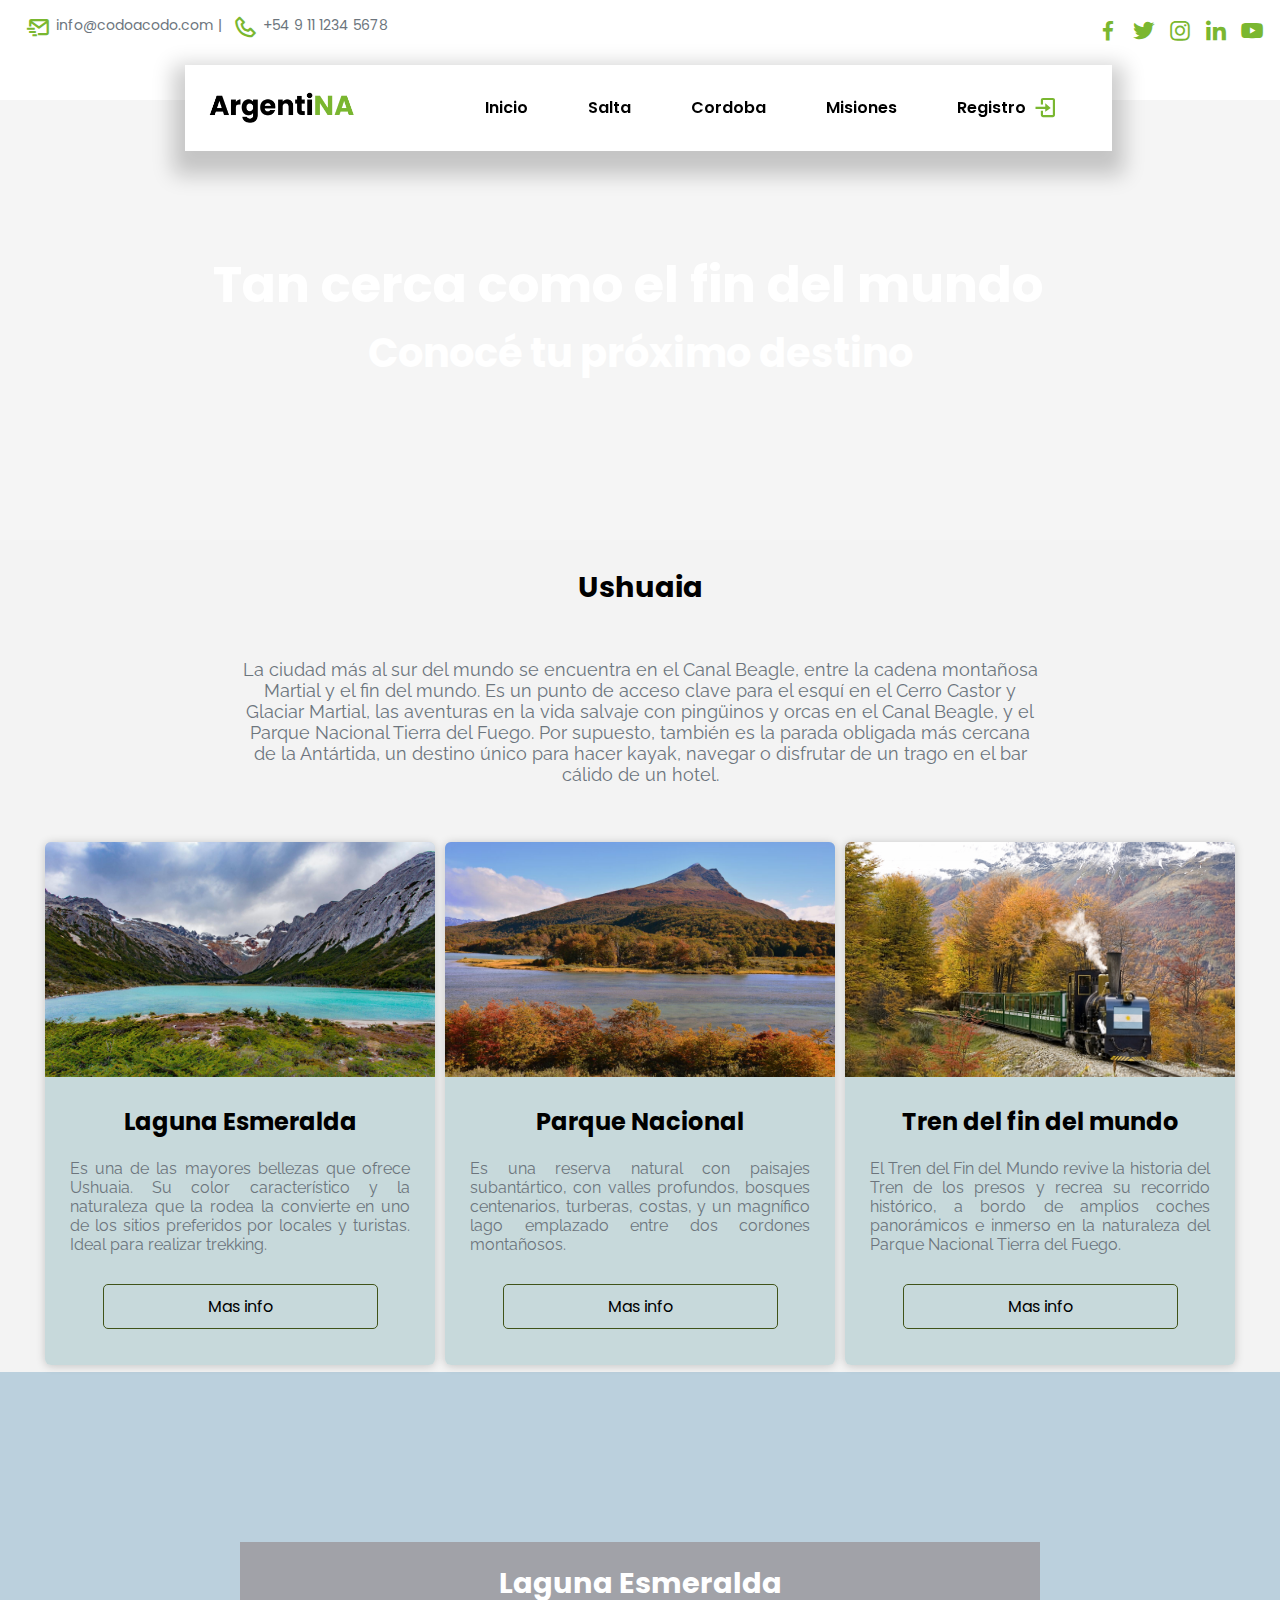
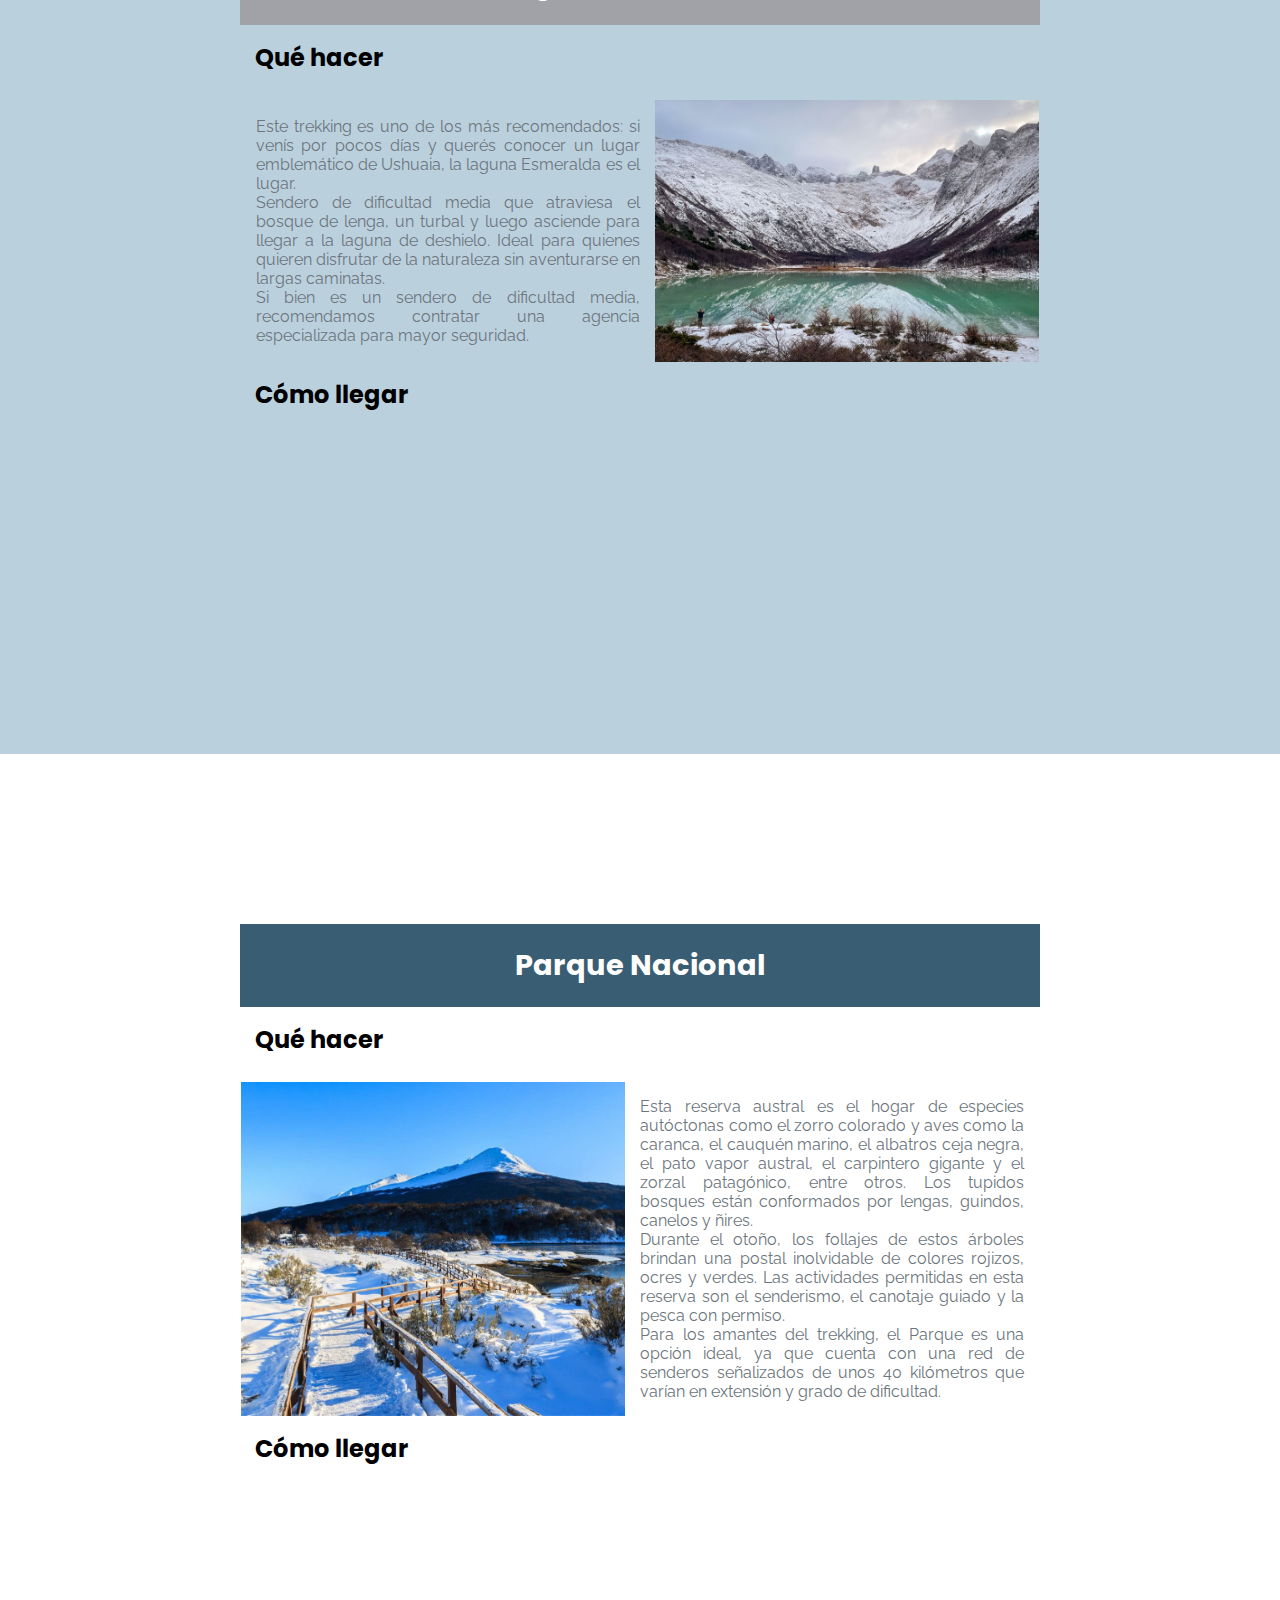
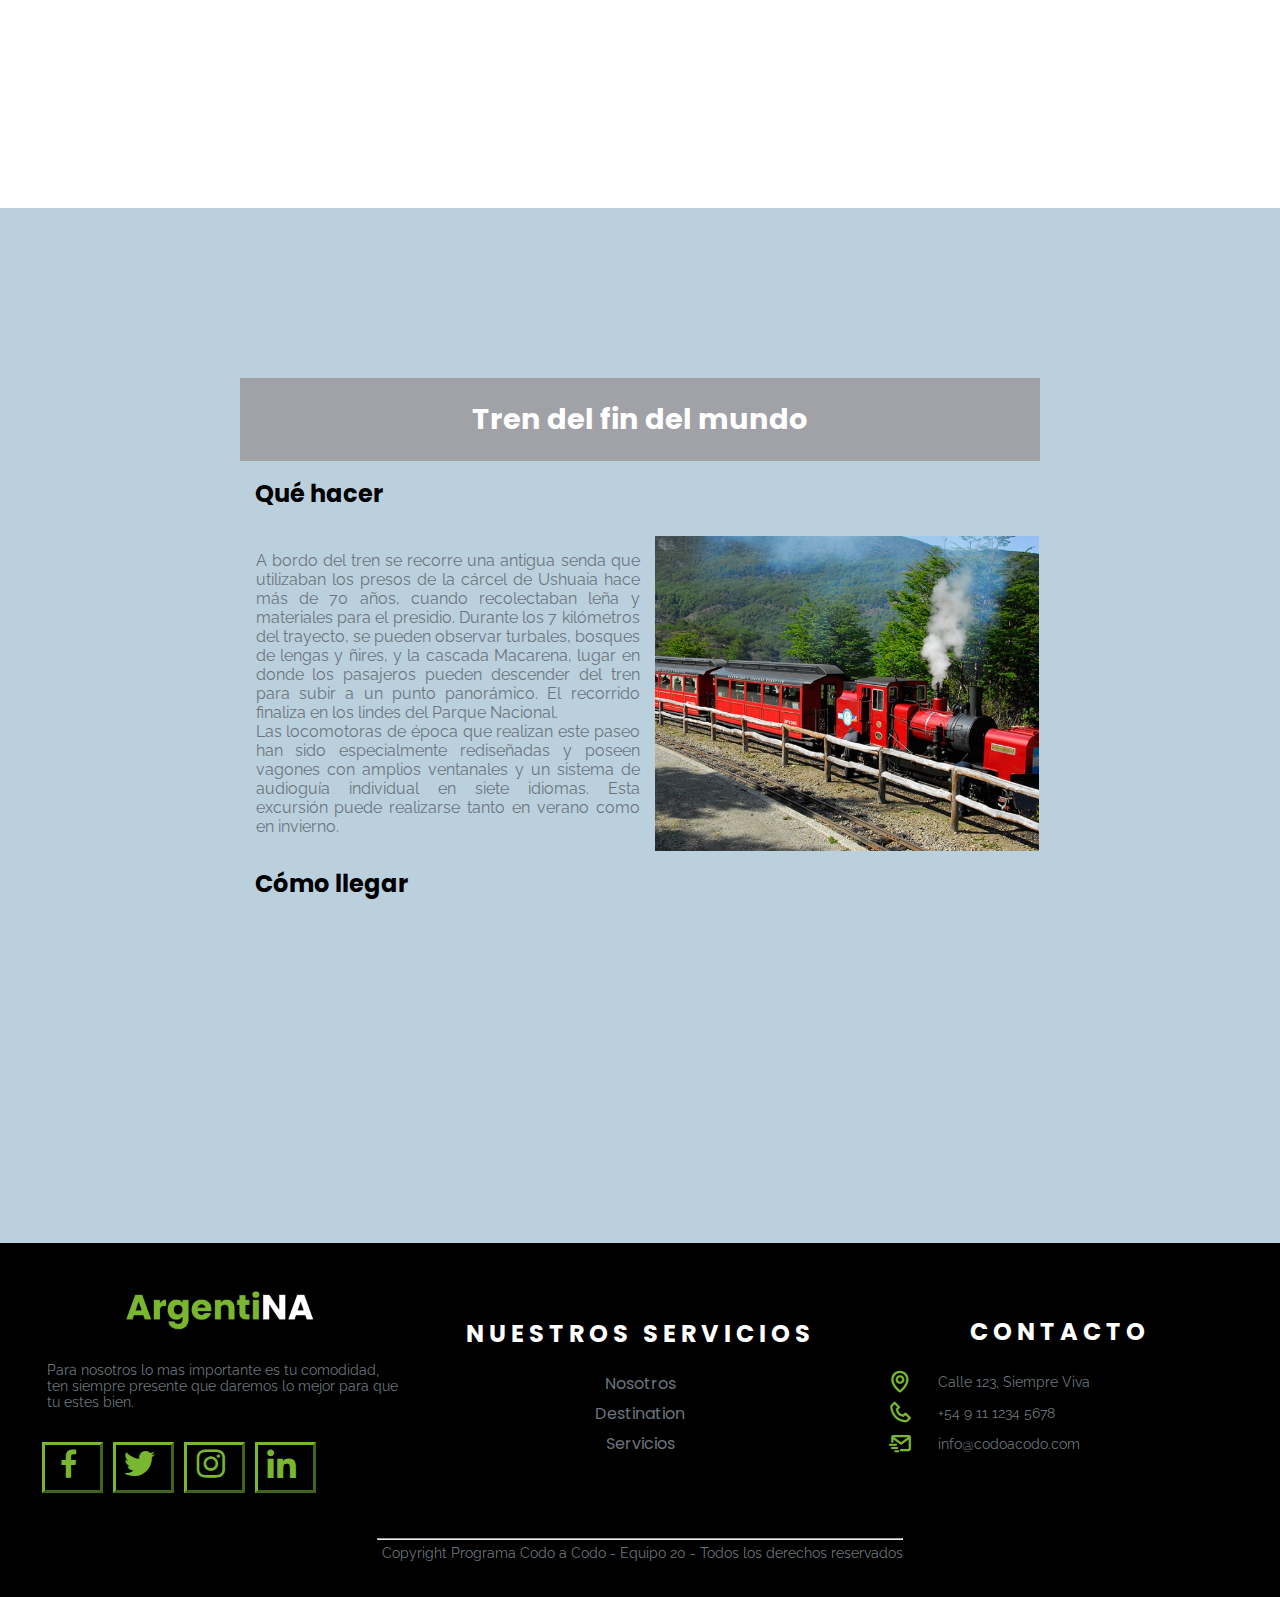
<file: ushuaia.html>
<!DOCTYPE html>
<html lang="es">

<head>

    <meta charset="UTF-8">
    <meta name="viewport" content="width=device-width, initial-scale=1.0">
    <link rel="preconnect" href="https://fonts.googleapis.com">
    <link rel="preconnect" href="https://fonts.gstatic.com" crossorigin>
    <link href="https://fonts.googleapis.com/css2?family=Poppins:ital,wght@0,100;0,200;0,300;0,400;0,500;0,600;0,700;0,800;0,900;1,100;1,200;1,300;1,400;1,500;1,600;1,700;1,800;1,900&family=Raleway:ital,wght@0,100..900;1,100..900&display=swap" rel="stylesheet">
    <link rel="icon" type="image/png" href="img/favicon.png">
    <link href='https://unpkg.com/boxicons@2.1.4/css/boxicons.min.css' rel='stylesheet'>
    
    <link rel="stylesheet" href="estilos/estilosprovincias.css">

    <title>Usuahia</title>

</head>

<body>
    <header class="header">
        <figure>
            <div class="iconos-contacto">
                <a href="info@codoacodo.com"><i class="bx bx-mail-send"></i>info@codoacodo.com   |   </a>
                <a href="+5491112345678"><i class="bx bx-phone"></i>  +54 9 11 1234 5678</a>
            </div>
            <div class="iconos-redes">
                <a href="https://www.facebook.com" target="_blank"><i class='bx bxl-facebook'></i></a>
                <a href="https://twitter.com/?lang=es" target="_blank"><i class='bx bxl-twitter'></i></a>
                <a href="https://www.instagram.com" target="_blank"><i class='bx bxl-instagram'></i></a>
                <a href="https://www.linkedin.com" target="_blank"><i class='bx bxl-linkedin'></i></a>
                <a href="https://www.youtube.com" target="_blank"><i class='bx bxl-youtube'></i></a>
            </div>
        </figure>
        <input type="checkbox" id="side-menu" class="side-menu">
        <label for="side-menu" class="hamb"><span class="hamb-line"></span></label>
        <nav class="nav nav-ushuaia">
            <img class="logo" src="img/Logo_ArgentiNA.webp" alt="imagen del logo de Argentina Viajes">  
            <div class="menu">
                <a href="./index.html">Inicio</a>
                <a href="./salta.html">Salta</a>
                <a href="./cordoba.html">Cordoba</a>
                <a href="./misiones.html">Misiones</a>
                <a class="btn" href="index.html#registro" target="_blank"><i class='bx bx-log-in' ></i>Registro</a>
            </div>
        </nav>
    </header>

    <main>
        <section>
            <figure class="slidefotushuaia">
                <div class="titulo centered">
                    <h1>Tan cerca como el fin del mundo</h1>
                    <h2>Conocé tu próximo destino</h2>
                </div>
            </figure>
        </section>

        <section class="presentacion">
            <article>
                <h3>Ushuaia</h3>
                <p> La ciudad más al sur del mundo se encuentra en el Canal Beagle, entre la cadena montañosa Martial y el fin del mundo. Es un punto de acceso clave para el esquí en el Cerro Castor y Glaciar Martial, las aventuras en la vida salvaje con pingüinos y orcas en el Canal Beagle, y el Parque Nacional Tierra del Fuego. Por supuesto, también es la parada obligada más cercana de la Antártida, un   destino único para hacer kayak, navegar o disfrutar de un trago en el bar cálido de un hotel.</p>
            </article>
        </section>

        <section>
            <div class="contenedor-dest">
                <figure class="destinos destinoushuaia">
                    <img src="img/ushuaia/laguna1.png" alt="">
                    <div class="contenido">
                        <h4>Laguna Esmeralda</h4>
                        <p>Es una de las mayores bellezas que ofrece Ushuaia. Su color característico y la naturaleza que la rodea la convierte en uno de los sitios preferidos por locales y turistas. Ideal para realizar trekking.</p>
                        <a href="#laguna">Mas info</a>
                    </div>
                </figure>

                <figure class="destinos destinoushuaia">
                    <img src="img/ushuaia/parque1.jpg" alt="">
                    <div class="contenido">
                        <h4>Parque Nacional</h4>
                        <p> Es una reserva natural con paisajes subantártico, con valles profundos, bosques centenarios, turberas, costas, y un magnífico lago emplazado entre dos cordones montañosos.</p>
                        <a href="#parque">Mas info</a>
                    </div>
                </figure>

                <figure class="destinos destinoushuaia">
                    <img src="img/ushuaia/tren del fin1.jpg" alt="">
                    <div class="contenido">
                        <h4>Tren del fin del mundo</h4>
                        <p>El Tren del Fin del Mundo revive la historia del Tren de los presos y recrea su recorrido histórico, a bordo de amplios coches panorámicos e inmerso en la naturaleza del Parque Nacional Tierra del Fuego.</p>
                        <a href="#tren">Mas info</a>
                    </div>
                </figure>
            </div>
        </section>

<a id="laguna"></a>
        <section class="seccionDestino1 seccionDestino1Ushuaia">
            <article>
                <h3>Laguna Esmeralda</h3>
                <h4>Qué hacer</h4>
                <div class="destino1">
                    <p>Este trekking es uno de los más recomendados: si venís por pocos días y querés conocer un lugar emblemático de Ushuaia, la laguna Esmeralda es el lugar. <br>Sendero de dificultad media que atraviesa el bosque de lenga, un turbal y luego asciende para llegar a la laguna de deshielo. Ideal para quienes quieren disfrutar de la naturaleza sin aventurarse en largas caminatas. <br> Si bien es un sendero de dificultad media, recomendamos contratar una agencia especializada para mayor seguridad.  </p>
                    <img class="imageDestino1" src="img/ushuaia/laguna2.jpg" alt="">
                </div>
                <div class="mapa">
                    <h4>Cómo llegar</h4>
                    <iframe                         src="https://www.google.com/maps/embed?pb=!1m28!1m12!1m3!1d4599.907120821152!2d-68.30023727746342!3d-54.798359540528665!2m3!1f0!2f0!3f0!3m2!1i1024!2i768!4f13.1!4m13!3e0!4m5!1s0xbc4c22b5bad109bf%3A0x5498473dba43ebfc!2sUshuaia%2C%20Tierra%20del%20Fuego!3m2!1d-54.801912099999996!2d-68.3029511!4m5!1s0xbc4c22c4381bb027%3A0x52666fde4d5931eb!2sLaguna%20Esmeralda%2C%20Ushuaia%2C%20Tierra%20del%20Fuego!3m2!1d-54.794565!2d-68.28720229999999!5e0!3m2!1ses!2sar!4v1714349555662!5m2!1ses!2sar"                         width="800" height="350" style="border:0;" allowfullscreen="" loading="lazy"                         referrerpolicy="no-referrer-when-downgrade"></iframe>
                </div>
            </article>
        </section>

<a id="parque"></a>
        <section class="seccionDestino2 seccionDestino2Ushuaia">
            <article>
                <h3>Parque Nacional</h3>
                <h4>Qué hacer</h4>
                <div class="destino2">
                    <p>Esta reserva austral es el hogar de especies autóctonas como el zorro colorado y aves como la caranca, el cauquén marino, el albatros ceja  negra, el pato vapor austral, el carpintero gigante y el zorzal patagónico, entre otros. Los tupidos bosques están conformados por lengas, guindos, canelos y ñires. <br> Durante el otoño, los follajes de estos árboles brindan una postal inolvidable de colores rojizos, ocres y verdes. Las actividades permitidas en esta reserva son el senderismo, el canotaje guiado y la pesca con permiso. <br> Para los amantes del trekking, el Parque es una opción ideal, ya que cuenta con una red de senderos señalizados de unos 40 kilómetros que varían en extensión y grado de dificultad.</p>
                    <img class="imageDestino2" src="img/ushuaia/Parque-Nacional-Tierra-del-Fuego-Invierno-Turismo-en-Ushuaia-8.jpg" alt="">
                </div>
                <div class="mapa">
                    <h4>Cómo llegar</h4>
                    <iframe src="https://www.google.com/maps/embed?pb=!1m18!1m12!1m3!1d2297.8724611816842!2d-68.44908022317622!3d-54.834925272758234!2m3!1f0!2f0!3f0!3m2!1i1024!2i768!4f13.1!3m3!1m2!1s0xbc4c38ccc35384c1%3A0x67ed134ce4d83831!2sParque%20Nacional%20Tierra%20del%20Fuego!5e0!3m2!1ses!2sar!4v1714348976521!5m2!1ses!2sar"                        width="800" height="350" style="border:0;" allowfullscreen="" loading="lazy"                         referrerpolicy="no-referrer-when-downgrade"></iframe>
                </div>
            </article>
        </section>

<a id="tren"></a>
        <section class="seccionDestino1 seccionDestino1Ushuaia">
            <article>
                <h3>Tren del fin del mundo</h3>
                <h4>Qué hacer</h4>
                <div class="destino1">
                    <p>A bordo del tren se recorre una antigua senda que utilizaban los presos de la cárcel de Ushuaia hace más de 70 años, cuando recolectaban leña y materiales para el presidio. Durante los 7 kilómetros del trayecto, se pueden observar turbales, bosques de lengas y ñires, y la cascada Macarena, lugar en donde los pasajeros pueden descender del tren para subir a un punto panorámico. El recorrido finaliza en los lindes del Parque Nacional. <br> Las locomotoras de época que realizan este paseo han sido especialmente rediseñadas y poseen vagones con amplios ventanales y un sistema de audioguía individual en siete idiomas. Esta excursión puede realizarse tanto en verano como en invierno. </p>
                    <img class="imageDestino1 " src="img/ushuaia/tren-ushuaia.jpeg" alt="">
                </div>
                <div class="mapa">
                    <h4>Cómo llegar</h4>
                    <iframe src="https://www.google.com/maps/embed?pb=!1m28!1m12!1m3!1d36781.05574279611!2d-68.40511097619324!3d-54.81834924544158!2m3!1f0!2f0!3f0!3m2!1i1024!2i768!4f13.1!4m13!3e0!4m5!1s0xbc4c22b5bad109bf%3A0x5498473dba43ebfc!2sUshuaia%2C%20Tierra%20del%20Fuego!3m2!1d-54.801912099999996!2d-68.3029511!4m5!1s0xbc4c180d23386b41%3A0xa4d2a50c49f182f6!2sTren%20del%20Fin%20del%20Mundo%2C%20RN3%20km%203065%2C%20V9410%20Ushuaia%2C%20Tierra%20del%20Fuego!3m2!1d-54.8334361!2d-68.4230079!5e0!3m2!1ses!2sar!4v1714349413005!5m2!1ses!2sar" width="800" height="350" style="border:0;" allowfullscreen="" loading="lazy"                         referrerpolicy="no-referrer-when-downgrade"></iframe>
                </div>
            </article>
        </section>

    </main>

    <footer>
        <section class="container">
            <section class="ppal">
                    <figure class="col">
                    <a href="#inicio"><img src="img/Logo_ArgentiNA-vde-bco.webp" alt="" class="logo"></a>
                        <p> Para nosotros lo mas importante es tu comodidad, ten siempre presente que daremos lo mejor para que tu estes bien. </p>
        
                        <div class="social">
                            <a href="#"><i class="bx bxl-facebook"></i></a>
                            <a href="#"><i class="bx bxl-twitter"></i></a>
                            <a href="#"><i class="bx bxl-instagram"></i></a>
                            <a href="#"><i class="bx bxl-linkedin"></i></a>
                        </div>
                    </figure>
        
                    <figure class="col" id="servicios">
                        <h3>NUESTROS SERVICIOS</h3>
                        <div class="links">
                        <a href="#">Nosotros</a>
                        <a href="#">Destination</a>
                        <a href="#">Servicios</a>
                        </div>
                    </figure>
        
                    <figure class="col" id="contactos">
                        <h3>CONTACTO</h3>
                        <div class="contactos-detalles">
                            <i class="bx bx-map"></i>
                            <p>Calle 123, Siempre Viva</p>
                        </div>
                        <div class="contactos-detalles">
                            <i class="bx bx-phone"></i>
                            <p>+54 9 11 1234 5678</p>
                        </div>
                        <div class="contactos-detalles">
                        <i class="bx bx-mail-send"></i>
                        <p>info@codoacodo.com</p>
                        </div>
                    </figure>
            </section>
            <section class="copy">
                <hr>
                <p> Copyright Programa Codo a Codo - Equipo 20 - Todos los derechos reservados </p>
            </section>
        </section>
        </footer>
</body>

</html>
</file>
<file: estilos/estilos.css>
* {
    font-family: "poppins", "raleway", sans-serif   ;/*Pao*/
    margin: 0; /*p*/
    padding: 0;/*p*/
    box-sizing: border-box;
}

* *::before, *::after { /*interviene en "destinos"*/
    box-sizing: border-box;
}

html{
    scroll-behavior: smooth; 
}

/* agrego h1 a h6*/
h1{
    font-size: 40px;
    text-align: center;
}
    
h2{
    font-size: 2    vw;
    font-weight: 300;
    text-transform: uppercase;
    color: #7AB730;
    text-align: center;
}

h4{
    font-size: 0.8vw;
}

h5{
    font-size: 0.8;
    color: white;
}

a{
    color: rgb(29, 29, 29);
    text-decoration: none;
}

body {
    background-color: #F3F3F3;
}

footer, main, header {
    width: 100%;
}

/*HEADER*/

header {
    /*display: flex;  p*/
   /* justify-content: center;p*/
    background-color: rgb(255, 255, 255);
   /*padding-top: 80px;p*/
    width: 100%;
    height: 90px;
    padding: 0.5rem 1.5rem;
    margin-bottom: 0;
    font-size: 0.875rem;
    color: #6c757d;
    white-space: nowrap;
}


.iconos-contacto a, p {
    display: inline-flex;
    font-size: 16px;
    text-decoration: none;
    color: #6c757d;
    padding: 0px, 110px, 0px, 110px;
    float: left;
}
.iconos-redes, .bx {
    display: flex;
    color: #7AB730;
    font-size: 26px;
    float: right;
    padding: 0;
}

/*NAV*/

nav {/*p*/

    display: flex;
    justify-content: space-between;
    position: sticky;
    align-items: center;
    width: 70%;
    top: 0px;
    padding: 20px 20px 20px 20px;
    background-color: rgb(255, 255, 255);
    box-shadow: 1rem 1rem 20px 20px rgba(0, 0, 0, 0.155);
    margin: -35px auto;
    z-index: 1000;

    /*display: flex;
    justify-content: space-between;
    position: sticky;
    align-items: center;
    width: 100%;
    margin-top: 0px;
    padding: 20px;
    background-color: rgb(255, 255, 255);
    box-shadow: 1rem 1rem 20px 20px rgba(0, 0, 0, 0.155);*/
}

nav img {
    width: 12vw;
    justify-content: left;
}

nav a {
    padding: 10px 25px 10px 25px;
    font-weight: 600;
}

nav a:hover, a:active {
    color: #7AB730;
}

.nav-items {
    display: flex;
    justify-content: right;
    align-content: flex-end;
    text-align: right;
}

/*NUEVO

.lista ol {
    list-style: none;
    padding: 10px;
    margin: 0;

}
.lista li {
    text-align: center;
    margin: 0;
    position: relative;

}
.lista {
    background-color: white;
    display: none;
    position: absolute;
    list-style: none;
}
.menu-destino {
    padding: 10px 25px 10px 25px;

}
.menu-destino:hover .lista {
    display: block;
}
*/
/*FIN NUEVO*/




/*SECCION PRESENTACION*/

.presentacion {
    max-width: 1200px;

    display: flex;
    justify-content: center;
    align-items: center;
    padding: 40px;
    margin: auto;
}

.presentacion img {
    margin-top: 50px;
    width: 44%;
    display: flex;
    justify-content: center;
    vertical-align: middle;
    object-fit: cover;
    object-position: 71%;
}

.present-article{
    display: flex;
    flex-direction: column;
    width: 90vw;
    margin-left: -70px;
    background-color: white;
    padding: 45px 30px 40px 40px;
}

.present-article h1, h2, p{
    text-align: left;
}

.present-img {
    display:  flex;
    justify-content: center;
    flex-wrap: wrap;
    width: 100%;
}

.present-img img{
    max-width: 90% ;
    padding: 20px;
    
}


/*SECCION TOP DESTINOS*/
.encabezado-destinos{
    padding: 4em 0;
}
.cont-destinos{
    width: 57vw;
    margin: 2px auto;
    display: flex;
    justify-content: center;
    flex-wrap: wrap;
    
}

.destinos {
    display: flex;
    flex-wrap: wrap;
    width: 20vw ;
    padding: 15px;
    position: relative;
    justify-content: center;    
    overflow: hidden;
    box-sizing: content-box;
}

.destinos img {
    width: 100%;
    transition: .5s;
}

.destinos:hover img {
  transform: scale(1.3);
   
}

.destinos a{
    position: absolute;
    top: 30px;
    right: 30px;
    bottom: 30px;
    left: 30px;
    display: flex;
    align-items: center;
    justify-content: center;
    background: rgba(0, 0, 0, 0.3);
    border: 1px solid rgba(255, 255, 255, 0.5);
    transition: .5s;
    z-index: 1;
}

.destinos:hover a {
    top: 0px;
    right: 0px;
    bottom: 0px;
    left: 0px;
    border-width: 30px;
}

.destinos h1, h2{
    text-align: center;
}
.destinos h5{
    font-size: 1.5em;
    z-index: 1000;
    color: rgb(255, 255, 255, 0.8);
}


/*SECCION REGISTRO*/

.registro {
    width: 100vw;
    display: flex;
    background: linear-gradient(rgba(0, 0, 0, 0.4), rgba(0, 0, 0, 0.4)), url(../img/misiones/cataratas.jpg), no-repeat center center;
    justify-content: center;
    padding: 6rem 0 ;

    align-items: center;
    margin: auto;  

}

fieldset{
    border: none;
}
.cont-registro{
    width: 70vw;
    margin: auto;
    display: flex;
    justify-content: center;
    align-items: center;
}

.cont-registro h1, li{
    color: white;
    list-style: none;
    text-align: left;
}

.cont-registro li{
    display: flex;
    font-size: large;
    padding: 20px;
}
.cont-registro h2{
    color: #7AB730;
    font-weight: 600;
    text-align: left;
    
}

.cont-registro .bx{
    
    float: left;
    font-size: 30px;
    padding: 0;
}



form {
    width: 30vw;
    background-color: rgba(255, 255, 255, 0.5);
    padding: 30px;
    margin: 10px 40px;
    
}

.cont-registro form h1{
    color: black;
}

form input[type=text], input[type=number], input[type=email], input[type=submit], select {
    width: 100%;
    height: 40px;
   
    padding: 5px, 10px, 5px, 10px;
    margin: 10px auto;
}

input[type=checkbox]{
    appearance: none;
    margin: auto;
    display: flex;
    
   
}

input[type=checkbox] + label{
    font-size: 13px;
    position: relative;
    left: 40px;
    
}
input[type=checkbox] + label::before {  
    
    border: 2px solid black;
    border-radius: 5px;
    color: transparent;
    content: "\2713";
    display: inline-block;
    height: 18px;
    line-height: 18px;
    margin: 10px;
    text-align: center;
    
} 

input[type=checkbox]:checked + label::before{

    border: 3px solid #7AB730;
    color: white;
    font-size: 16px;
}

/*car de img*/
.carousel-container {
    display: flex;
    overflow: hidden;
    width: 300px; /* Ajusta el tamaño del carrusel */
    margin: 0 auto;
    position: relative;
}
    .carousel-container h1 {
        color: #7AB730;
    }
    .carousel-container h2 {
        color: black !important;
    }
.carousel-slide {
    display: none;
    width: 100%;
    text-align: center;
}

    .carousel-slide img {
        max-width: 100%;
        height: auto;
    }

    .carousel-slide.active {
        display: block;
    }

.carousel-button {
    position: absolute;
    top: 50%;
    transform: translateY(-50%);
    background-color: rgba(0, 0, 0, 0.5);
    color: white;
    border: none;
    padding: 10px;
    cursor: pointer;
}

    .carousel-button.prev {
        left: 10px;
    }

    .carousel-button.next {
        right: 10px;
    }
/* SECCION TESTIMONIOS - stylo de las cartas de reseñas*/


.testimonios {
    width: 1200px;
    display: flex;
    flex-direction: column;
    justify-content: center;
    margin: auto;
    padding: 4em 0 0 0;

}

.testimonios h1{
    padding-bottom: 20px;
}
.testimonios p{
    justify-content: center;
    text-align: justify;
    padding-bottom: 30px;
    
}

#controles {
    width: 25vw;
    margin: 2% auto;
    position: relative;
    background-color:#7AB730;
    border-radius: 10px;
    padding: 15px 30px; 
    display: flex;
    
}


#controles button {
    padding: 10px;
    flex: 1;
    margin: 0 5px;
    transition: .2s all;
    border: none;
    border-radius: 5px;
}

#controles button:hover {
    background-color: black;
    color: white;
}

#main-reseñas {
    max-width: 1200px;
    overflow: hidden;
    display: flex;
    align-items: center;
    margin: auto;
    flex-wrap: nowrap;
    align-content: center;
    justify-content: center;
    object-fit: contain;
}

#main-reseñas h2, h4, i{
    font-size: 1em;
    flex-direction: column  ;
    padding-top: 0.5em;
    color: white;
}


#Persona {
    padding-bottom: 35px; 
    background-color: #7AB730;
    border-radius: 10px;
    margin: 10px;
    width: 350px;
    text-align: center;
    position: relative; 
    display: flex;
    
}

#comentario {
    display: flex;
    width: 350px;
    flex-direction: column;
    box-sizing: content-box;
    align-items: center;
}

#Nombre{
    font-size: 1.5em;
    color: white;
    position: relative;
    top: 10px;
    left: 0; 
    margin: 0; 
    padding: 0; 
    bottom: 15px;
}

#Foto{
    width: 350px ;
    height: 300px;
    object-fit: cover;
    
}

.descripcion{
    padding: 2%;
    height: 200px;
}
.descripcion h4{
    padding-bottom: 2%;
}



/*SECCION FOOTER*/

footer{
    background-color: #000000ff;
    position: relative;
    width: 100vw;
    min-height: 350px;
    padding: 3rem 1rem 0;
}
.container {
   max-width: 1300px;
   margin: 0 auto;
   display: flex;
   justify-content: center;
   align-items: center;
   flex-direction: column;
}
.ppal{
   display: flex;
   justify-content: space-between;
   align-items: center;
}

.col{
   min-width: 250px;
   color:#f2f2f2f2;
   font-family: poppins;
   padding:0 2rem;
}
.col .logo{
   width: 200px;
   margin-bottom:25px;
}
.col h3{
   color: white;
   margin-bottom: 20px;
   position: relative;
   cursor: default;
   letter-spacing: 5px;
}
.col .social a i{
   color: #7AB730;
   width: 45px;
   height: 45px;
   margin-top:2rem;
   margin-right: 10px;
   text-align: center;
   border-color: #7AB730;
   border-style: outset;
   transition: all 300ms ease;
   font-size: 2.35em;
   float: inline-start;
}
.col .social a i:hover{
    background-color: #7AB730;
    color: white;
}
.col .links a{
   display: block;
   text-decoration: none;
   color:#6c757d;
   margin-bottom: 5px;
   position: relative;
   transition: all 300ms ease;
}
.col .links a:hover{
   transform: translateX(-8px);
   color:#7AB730;
}
.col .contactos-detalles{
   display: inline-flex;
   justify-content: space-between;
}
.col .contactos-detalles i{
   margin-right:15px;
}
.copy{
    margin-top: 30px;
    padding: 15px 0;
}


/*MEDIA QUERYES*/

@media only screen and (max-width: 600px) {

h1{
    line-height: 1em;
    padding-bottom: 20px;
}

header{
    display: none;
}

nav{
    width: 90%;
    margin: auto;
}

.nav-items{
    flex-direction: column;
}

.nav-items a{
    padding: 0px;
}

.logo{
    width: 30vw;
}


/*SECCION PRESENTACION*/
.presentacion{
    width: 100vw;
    padding: 0;
    flex-direction: column;
}
.presentacion img{
    width: 90vw;
    height: 50vh;
    object-fit:cover;
    object-position: top;
    margin-bottom: 15px;
}

.present-article{
    margin-left: 0;
    padding: 5%;
} 

.present-img img{
    width: 80vw;
    height: auto;
    box-sizing: content-box ;
    padding: 0;
    object-fit:scale-down;
}

/*SECCION DESTINOS*/

.cont-destinos{
    width: 100vw;
    display: flex;
    flex-direction: column;
    padding-top: 10px;
    }

.destinos{
    width: 80vw;
    margin: auto;
}


/*SECCION REGISTRO*/
.registro{
    margin: 34px auto;
}
.cont-registro {
    width: 90vw;
    flex-direction: column;
}

form {
    width: 90vw;
}

.cont-registro li{
    padding: 5px;
}

/*SECCION TESTIMONIOS*/


.testimonios{
    width: 90vw;
    padding: 4em 1em 0 1em;
}

.testimonios h1{
    line-height: 1em;
    padding-bottom: 20px;

}

.testimonios p{
    padding-bottom: 20px;
}

#controles{
    width: 65vw;
}
#main-reseñas {
    width: 90vw;
    overflow: hidden;
}



}



@media only screen and (min-width: 601px) and (max-width: 1199px) {

    h1{
        font-size: 2em;
        line-height: 1.2em    ;
    
    }
 

    /*NAV*/
    nav{
        width: 90%;
        margin: -35px auto;
        box-shadow: 0rem 1px 20px 4px rgba(0, 0, 0, 0.155);
    }

    nav img{
        width: 18vw;
    }

    nav a {
        padding: 10px 10px 10px 10px;
        font-weight: 600;
        font-size: 0.9em;
    }

/*SECCION PRESENTACION*/
    .presentacion{
        width: 85vw;
        margin: 2vh auto;
    }

    
    .presentacion img{
        width: 25vw;
        height: 60vh;
        margin-top: 0;
        box-shadow: 7px 1px 20px 2px rgba(0, 0, 0, 0.155);
    }

    .present-article{
        width: 70vw;   
        padding-left: 15vw;
        padding-top: 1vh;
        z-index: -1;
    }

    .present-article h1, h2, p {
        margin: 17px 13px auto;
    }
    
    .present-img{
        flex-wrap: nowrap;
    }

    .present-img img{
        width: 19vw;
        height: auto;
        padding: 0px 0;
        margin: 21px auto;
        object-fit: cover;
    }
    
    /* SECCION DESTINOS*/

    .encabezado-destinos{
        padding-top: 1em;
    }
    .cont-destinos{
        width: 90vw;
    }

    .destinos{
       width: 40vw;

    }
/*SECCION REGISTRO*/
.registro{
    padding-top: 3em;
}
.cont-registro {
    width: 85vw;
    
}
.cont-registro article{
    width: 35vh;
}

.cont-registro li{
    padding: 10px 5px;
    font-size: 16px;
}
form {
    width: 50vw;
    margin: 10px 40px auto;
}




/*TESTIMONIOS*/

    .testimonios{
        width: 90vw;
        padding: 4em 1em 0 1em;
    }
    .testimonios p{
        padding-bottom: 20px;
    }



/* FOOTER*/
 .ppal{
    flex-direction: column;
    }
    .col{
    width: 100%;
    text-align: left;
    margin-bottom: 25px;
    }
    }
    @media(max-width:768px){
    .ppal{
    flex-direction: column;
    }
    .col{
    width: 100%;
    text-align: left;
    margin-bottom: 20px;
    }
}
</file>
<file: estilos/estilosprovincias.css>
/* Color Theme Swatches in Hex */
.pastizales_inundables-1-hex { color: #395D73; }
.pastizales_inundables-2-hex { color: #7EADBF; }
.pastizales_inundables-3-hex { color: #F2DA91; }
.pastizales_inundables-4-hex { color: #F2B077; }
.pastizales_inundables-5-hex { color: #594736; }

/* Color Theme Swatches in RGBA */
.pastizales_inundables-1-rgba { color: rgba(57, 93, 115, 1); }
.pastizales_inundables-2-rgba { color: rgba(126, 173, 191, 1); }
.pastizales_inundables-3-rgba { color: rgba(242, 218, 145, 1); }
.pastizales_inundables-4-rgba { color: rgba(242, 176, 119, 1); }
.pastizales_inundables-5-rgba { color: rgba(89, 71, 54, 1); }


/* Color Theme Swatches in Hex */
.cataratasII-1-hex { color: #95ACBF; }
.cataratasII-2-hex { color: #A0A603; }
.cataratasII-3-hex { color: #6F7302; }
.cataratasII-4-hex { color: #595302; }
.cataratasII-5-hex { color: #8C5637; }

/* Color Theme Swatches in RGBA */
.cataratasII-1-rgba { color: rgba(149, 172, 191, 1); }
.cataratasII-2-rgba { color: rgba(160, 166, 3, 1); }
.cataratasII-3-rgba { color: rgba(111, 115, 2, 1); }
.cataratasII-4-rgba { color: rgba(89, 83, 2, 1); }
.cataratasII-5-rgba { color: rgba(140, 86, 55, 1); }



*{
    font-family: "poppins", "raleway", sans-serif   ;
    padding: 0;
    margin: 0;
}

html{
    scroll-behavior: smooth; 
    
    
}


body{
    background-color: #F3F3F3;
}

body, footer, main, header {
    width: 100%;
}

.raleway {
    font-family: "Raleway", sans-serif;
    font-weight: 300;
    font-style: normal;
  }

  .poppins-thin {
    font-family: "Poppins", sans-serif;
    font-weight: 100;
    font-style: normal;
  }
  
  .poppins-extralight {
    font-family: "Poppins", sans-serif;
    font-weight: 200;
    font-style: normal;
  }
  
  .poppins-light {
    font-family: "Poppins", sans-serif;
    font-weight: 300;
    font-style: normal;
  }
  
  .poppins-regular {
    font-family: "Poppins", sans-serif;
    font-weight: 400;
    font-style: normal;
  }


a name{
    padding-top: 150px;
}

h1, h2, h5, h6{
    font-family: poppins;
}
h3 {
    font-family: poppins;
    text-align: center;
    font-size: 1.8em;
}

h4{
    font-family: poppins;
    font-size: 24px;
}

p{
    font-family: raleway;
    font-size: 1em;
}
.centered{
    display: flex;
    justify-content: center;
    align-items: center;
    flex-direction: column;
}


/*NAV*/

a
{
    text-decoration: none;
}

ul
{
    list-style: none;
}

.header
{
    background-color: transparent;
    color: #d2d2d2;
    position: fixed;
    /* Se utiliza para posicionar un elemento de forma fija en relación con la ventana del navegador, lo que significa que el elemento permanece en la misma posición, incluso cuando se desplaza la página. */
    top: 0px;
    left: 0;
    width: 98%;
    z-index: 9999;
    margin: auto;
}


.nav
{
    width: 300px;
    position: fixed;
    background-color: #cfd0aa;
    overflow: hidden;
    max-height: 0;
    transition: max-height .5s ease-out;
}

.logo {
    
    display: none;
}

.menu a
{
    display: block;
    padding: 30px; 
    color: black;
}

/*.menu a:hover
{
    background-color: rgb(168, 165, 128);
}*/

.hamb
{
    cursor: pointer;
    float: right;
    padding: 20px 20px;
}


.hamb-line 
{
    background: black;
    display: block;
    height: 3px;
    position: relative;
    width: 24px;
    
}

.hamb-line::before,
.hamb-line::after
{
    background: rgb(0, 0, 0);
    content: '';
    display: block;
    height: 100%;
    position: absolute;
    transition: all .2s ease-out;
    width: 100%;
}

.hamb-line::before
{
    top: 5px;
}

.hamb-line::after
{
    top: -5px;
}

.side-menu 
{
    display: none;
}

.side-menu:checked ~ nav
{
    max-height: 100%;
}

.side-menu:checked ~ .hamb .hamb-line 
{
    background: transparent;
}

.side-menu:checked ~ .hamb .hamb-line::before 
{
    transform: rotate(-45deg);
    top:0;
}

.side-menu:checked ~ .hamb .hamb-line::after 
{
    transform: rotate(45deg);
    top:0;
}


.iconos-contacto, .iconos-redes {
    display: none;
    
}


/*SLIDE ENCABEZADO*/

.slidefotmisiones, .slidefotcordoba,.slidefotsalta ,.slidefotushuaia{
    width: 100%;
    height: 50vh;
    margin: auto;    
    animation-duration: 19s;
    animation-timing-function: ease-in-out;
    animation-iteration-count: infinite;
    animation-direction: normal;
   
  
}

.slidefotmisiones{
     animation-name: slidemisiones;
}
@keyframes slidemisiones{
  
    0%{background-image: url(../img/misiones/cataratas.jpg); background-size: cover; background-position: center;}
    15%{background-image: url(../img/misiones/helecho.jpg); background-size: cover; background-position: center}
    35%{background-image: url(../img/misiones/orquidea.jpg);background-size: cover; background-position: center}
    60%{background-image: url(../img/misiones/yerbamate.jpg);background-size: cover; background-position: center}
    85%{background-image: url(../img/misiones/artesanias.jpg);background-size: cover; background-position: center}
    100%{background-image: url(../img/misiones/cataratas.jpg);background-size: cover; background-position: center}

}   

.slidefotcordoba{
    animation-name: slidecordoba;
}

@keyframes slidecordoba{
  
    0%{background-image: url(../img/cordoba/carrusel_pn_ansenuza_07_ph_pablo_rodriguez_merkel.jpeg); background-size: cover; background-position: center;}
    15%{background-image: url(../img/cordoba/pastizales_inundables._ph_pablo_rodriguez_merkel.jpg); background-size: cover; background-position: center}
    35%{background-image: url(../img/cordoba/carrusel_traslasierra_00.jpeg);background-size: cover; background-position: center}
    60%{background-image: url(../img/cordoba/carrusel_pn_quebrada_del_condorito_03.jpg);background-size: cover; background-position: center}
    85%{background-image: url(../img/cordoba/villa_yacanto.jpg);background-size: cover; background-position: center}
    100%{background-image: url(../img/cordoba/carrusel_pn_ansenuza_07_ph_pablo_rodriguez_merkel.jpeg);background-size: cover; background-position: center}

}   
.slidefotsalta{
    animation-name: slidesalta;
}

@keyframes slidesalta{
  
    0%{background-image: url(../img/salta/Valle-de-Cusi-Cusi-Salta-Province-Jujuy-Argentina.jpg); background-size: cover; background-position: center;}
    15%{background-image: url(../img/salta/salinas.jpg); background-size: cover; background-position: center}
    35%{background-image: url(../img/salta/cardones34.jpg);background-size: cover; background-position: center}
    60%{background-image: url(../img/salta/99.jpg);background-size: cover; background-position: center}
    85%{background-image: url(../img/salta/14.jpg);background-size: cover; background-position: center}
    100%{background-image: url(../img/salta/5b.jpg);background-size: cover; background-position: center}

}  
.slidefotushuaia{
    animation-name: slideushuaia;
}

@keyframes slideushuaia{
  
    0%{background-image: url(../img/ushuaia/1920_ushuaiaargentina1.jpg); background-size: cover; background-position: center;}
    15%{background-image: url(../img/ushuaia/20917-ushuaia-argentina-invierno.webp); background-size: cover; background-position: center}
    35%{background-image: url(../img/ushuaia/sli.jpg);background-size: cover; background-position: center}
    60%{background-image: url(../img/ushuaia/USH-1920X500.png);background-size: cover; background-position: center}
    85%{background-image: url(../img/ushuaia/pingui.jpg);background-size: cover; background-position: center}
    100%{background-image: url(../img/ushuaia/WhatsApp-Image-2023-09-21-at-15.43.10.jpeg);background-size: cover; background-position: center}

}    



.titulo{
    background-color: rgba(255, 255, 255, 0.2) ;
    position: absolute;
    width: 100%;
    height: 50vh;
     color: white;
}

.titulo h1{
        max-width: 90%;
        font-size: 50px;
        padding: 0 3%0 15px;
        
}

.titulo h2{
    max-width: 90%;
    font-size: 40px;
  
}

/*SECCION 1*/
.presentacion{
    background-color: #F3F3F3;
    width: 70%;
    margin: auto;
    display: flex;
    justify-content: center;
    padding-top: 2%;
    box-sizing: inherit;
}

.presentacion p{
   
    padding: 50px;
    margin: auto;
    font-size: 18px;
    text-align: center;
}

/*cuadros con destinos*/

.contenedor-dest{
    max-width: 1200px;
    margin: 2px auto;
    display: flex;
    justify-content: center;
    flex-wrap: wrap;
}

.destinos{
    width: 390px;
    margin: 10px;
    border-radius: 6px;
    overflow: hidden;
    background: beige;
    box-shadow: 0px 1px 10px rgb(0,0,0, 0.2);
    cursor: default;
    transition: all 400ms ease;
}
.destinosalta {
    background: #e4c2a0;
}
.destinoushuaia {
    background: #b5cdd1b5;
}

.destinos:hover{
    box-shadow: 5px 5px 20px rgb(0,0,0, 0.4); 
    transform: translateY(-3%);
    transition: all 400ms ease;
}

.destinos img{
    width: 100%;
    height: 45%;
    object-fit: cover;
}

.destinos h4{
    padding-top: 20px;
    font-size: 1.5em;
    text-align: center;
}

.destinos p{
    font-size: 1em;
    height: 30%;
    padding: 20px 25px 40px 25px;
    text-align: justify;

}

.destinos a{
    position: relative;
    display: flex;
    justify-content: center;
    align-items: center;
    bottom: 10px;
    width: 70%;
    height: 35px;
    padding: 1% 0 1% 0;
    margin: auto;
    border: 1px solid #405319;
    border-radius: 5px;
    font-family: poppins;
    text-decoration: none;
    color: #595302;
    transition: all 400ms ease;
    transition: 0.5s all ease-out;  
    }

.destinos a:hover{
    background: #3D5301;
    color:white ;
}

.destinos .a-dest-cordoba {
   
    color:  #395D73;
   
    }

.destinos .a-dest-cordoba:hover{
    background: #395D73;
    color:white ;
}
.destinosalta a {
    color: rgb(108, 14, 14);
}

.destinos a:hover {
    background: #214e03;
    color: white;
}

.destinosalta a:hover {
    background: rgb(167, 88, 55);
    color: #f4d3b0c8;
}
.destinoushuaia a {
    color: rgb(0, 0, 0);
}

.destinoushuaia a:hover {
    background:#395D73;
    color: #ffffffc8;
}

/*Detalle destinos */

/*Destino1 + 2*/

.seccionDestino1, .seccionDestino2 {
    display: flex;
    justify-content: center;
    align-items: center;
    padding-top: 170px;
}

.seccionDestino1{
     background-color: #e6e7c4;
}
.seccionDestino1salta {
    background-color: #f4d3b0c8;
}
.seccionDestino1Ushuaia {
    background-color: #bbd0dd;
}

.seccionDestino1 h4, .seccionDestino2 h4{
    padding: 15px;
} 

.seccionDestino1 h3{
    background-color: #6F7302;
    color: white;
    padding: 20px;
}
.seccionDestino1salta h3 {
    background-color: rgb(167, 88, 55);
    padding: 20px;
}
.seccionDestino1Ushuaia h3 {
    background-color: rgb(161, 162, 168);
    padding: 20px;
}

.destino1, .destino2{
   
    
    display: flex;
    flex: 1;
    justify-content: space-evenly;
    padding-top: 10px;
    
}
.destino1 p, .destino2 p {
    font-size: 1em;
    text-align: justify;
    width: 30vw;
    padding: 15px;
    align-self: center;
    
}

.imageDestino1, .imageDestino2{
    width: 30vw;
    object-fit: cover;
}



/*destino 2*/

.seccionDestino2 {
    background-color: white;
}

.seccionDestino2 h3{
    background-color: #A0A603;
    color: white;
    padding: 20px;
}

.seccionDestino1 .sec-dest1-cordoba {
    background-color: #594736;
}

.seccionDestino2 .sec-dest2-cordoba {
    background-color: #7EADBF;
}
.seccionDestino2salta h3 {
    background-color: rgb(149, 81, 52);
}
.seccionDestino2Ushuaia h3 {
    background-color:#395D73;
}

.destino2 {
     flex-direction: row-reverse;
}

/*

footer{
    /*position: sticky;
    bottom: 0;
    /*background-color: rgb(90, 90, 90);
    text-align: center;
    /*padding: 10px;
    background-color: #000000ff;
    position: relative;
    width: 100vw;
    max-height: 10vh;
    min-height: 350px;
    padding: 3rem 1rem 0;
}
*/
.mapa{
    position: relative;
    text-align: center;    
    padding-bottom: 50px;
}
.mapa h4{
    text-align: left;
}


/* FOOTER*/

footer{
    background-color: #000000ff;
    position: relative;
    width: 100vw;
    min-height: 350px;
}
.container {
   max-width: 1300px;
   margin: auto;
   display: flex;
   justify-content: center;
   align-items: center;
   flex-direction: column;
   padding: 21px 10px   ;
}
.ppal{
   display: flex;
   justify-content: space-between;
   align-items: center;
}

.col{
    width: 80%;
    color:#f2f2f2f2;
    font-family: poppins;
    padding:0 2rem;
}

.col .logo{
    display: flex;
    width: 200px;
    margin: 25px auto;
}
 .col h3{
    color: white;
    margin: 20px auto;
    position: relative;
    cursor: default;
    letter-spacing: 5px;
    font-size: 1.5em;
 }
 .col .social a i {
    color: #7AB730;
    width: 45px;
    height: 45px;
    margin-top: 2rem;
    margin-right: 10px;
    text-align: center;
    border-color: #7AB730;
    border-style: outset;
    transition: all 300ms ease;
    font-size: 2.35em;
    float: inline-start;
}

 .col .social a i:hover{
     background-color: #7AB730;
     color: white;
}

 .col .links a{
    display: block;
    text-align: center;
    text-decoration: none;
    color:#6c757d;
    margin-bottom: 5px;
    position: relative;
    transition: all 300ms ease;
 }
 .col .links a:hover{
    transform: translateX(-8px);
    color:#7AB730;
 }
 .col .contactos-detalles{
    display: inline-flex;
    justify-content: space-between;
 }
 .col .contactos-detalles .bx{
    margin-right:15px;
    color: #7AB730;
    font-size: 26px;
 }
 .copy{
     margin-top: 30px;
     padding: 15px 0;
 }
 

/*
/*SECCION FOOTER

footer{
    background-color: #000000ff;
    position: relative;
    width: 100vw;
    min-height: 350px;
    padding: 3rem 1rem 0;
}
.container {
   max-width: 1300px;
   margin: 0 auto;
   display: flex;
   justify-content: center;
   align-items: center;
   flex-direction: column;
}
.ppal{
   display: flex;
   justify-content: space-between;
   align-items: center;
}

.col{
   min-width: 250px;
   color:#f2f2f2f2;
   font-family: poppins;
   padding:0 2rem;
}
.col .logo{
   width: 200px;
   margin-bottom:25px;
}
.col h3{
   color: white;
   margin-bottom: 20px;
   position: relative;
   cursor: default;
   letter-spacing: 5px;
}
.col .social a i{
   color: #7AB730;
   width: 45px;
   height: 45px;
   margin-top:2rem;
   margin-right: 10px;
   text-align: center;
   border-color: #7AB730;
   border-style: outset;
   transition: all 300ms ease;
   font-size: 2.35em;
   float: inline-start;
}
.col .social a i:hover{
    background-color: #7AB730;
    color: white;
}
.col .links a{
   display: block;
   text-decoration: none;
   color:#6c757d;
   margin-bottom: 5px;
   position: relative;
   transition: all 300ms ease;
}
.col .links a:hover{
   transform: translateX(-8px);
   color:#7AB730;
}
.col .contactos-detalles{
   display: inline-flex;
   justify-content: space-between;
}
.col .contactos-detalles i{
   margin-right:15px;
}
.copy{
    margin-top: 30px;
    padding: 15px 0;
}
*/


/*MEDIA QUERYES*/

@media only screen and (max-width: 600px) {

.menu{
    display: block;
}

/*.nav-misiones, .nav-cordoba, .navSalta {
        display: flex;
        flex-direction: column;
        justify-content: top;
        
        padding: 20px;
        position: sticky;
        top: 0;
        z-index: 10; 
}*/

.titulo h1, h2{
    padding: 0 15px 0 15px;
}   

.presentacion{
    
    height: 40%;
}

.presentacion p{
    padding: 0;
    
}

.contenedor-dest {
        max-width: 100%;
        margin: auto;
        display: flex;       
        flex-direction: column;
        row-gap: 10px;
        box-sizing: content-box;
    }   

.destinos{
    margin: 10px auto;
    width: 90%;
    max-width: 600px;
    
}

.destinos p {
    font-size: 15px;
    margin-bottom: 10px;
}

.destinos img{
    min-width: 100%;
    margin: auto;
}

.destino1, .destino2{
    
    display: flex;
    flex-direction: column;
    
}
    
.destino1 p, .destino2 p {
    width: 90vw;
    padding: 15px;    
}


.imageDestino1, .imageDestino2{
    width: 90vw;
    height:40vh;
    object-fit: cover;
    margin: auto;
}

.seccionDestino1, .seccionDestino2 {
    padding-top: 35px;
}
.mapa iframe{
    max-width: 90vw;
    max-height: 30vh;
}

/* FOOTER */

    .ppal{
    flex-direction: column;
    }

    .col {
        text-align: left;
        margin-bottom: 20px;
    }
    .col i{
        text-align: center
        ;
    }

    
}



@media only screen and (min-width: 601px) and (max-width: 1199px) {

    .mapa iframe{
        max-width: 80vw;
        max-height: 30vh;
    }

    .header
    {
        width: 99%;
        margin: auto;
        background-color: #ffffff;
        height: 80px;
        font-size: 14px;
        z-index: 9999;
        padding: 10px 15px;
    }

.nav  {  
    display: flex;
    width: 85%;    
    margin: 55px auto;
    justify-content: space-between;
    max-height: none;
    top: 15px; /*modif pao*/
    position:sticky;
    background-color:white;
    padding: 20px;
    box-shadow:  0rem 12px 20px 12px rgba(0, 0, 0, 0.2);
    z-index: 10000;
}

    .nav a {
        
       color: #000000;
        font-size: 14px; /*modif pao*/
        font-weight: 600;
        background-color: rgb(255, 255, 255);
        border-radius: 10px;
        padding: 10px  10px;
        margin: 0 5px 0 5px;
        transition: 0.5s all ease-out;  
     
    }

    .logo {
        width: 18vw;
        display: inline ;
        justify-content: left;
        object-fit: contain;
    }


    .menu  {
    display: flex;
    justify-content: right;
    align-content: flex-end;
    text-align: right;
    
    }

    .nav-misiones a:hover{
        background-color: #595302;
        color: white;
        text-decoration: none;
    }

    .nav-cordoba a:hover {
        background-color: #594736;
        color: white;
        text-decoration: none;
    }

    .nav-salta a:hover {
        background-color: rgb(171, 100, 100);
        color: rgb(255, 255, 255);
        text-decoration: none;
    }

    .nav-ushuaia a:hover {
        background-color: #395D73;
        color: rgb(255, 255, 255);
        text-decoration: none;
    }    
    
    li .btn{
        display: flex;
    }

    .hamb
    {
        display: none;
    }

    .iconos-contacto, .iconos-redes{
        display: inline ;
    }


    .iconos-contacto a, p {
        display: inline-flex;
        font-size: 14px;
        text-decoration: none;
        color: #6c757d;
        padding: 5px 0px 0px 5px;
        float: left;
    }

    .iconos-redes, .bx {
        display: flex;
        color: #7AB730;
        font-size: 26px;
        float: right;
        padding: 5px 5px 0px 0px;   
    }
    .bx{
        padding: 0px 5px;
    }

.slidefotmisiones, .slidefotcordoba, .slidefotsalta, .slidefotushuaia {
    margin: 90px 0px auto;
}

/*FOOTER*/

.ppal {
    flex-direction: column;
}


}
    



@media only screen and (min-width: 1200px) {

    .header
{
    width: 99%;
    margin: auto;
    background-color: #ffffff;
    height: 80px;
    font-size: 14px;
    z-index: 9999;
    padding: 10px 15px;
}

    .mapa iframe{
        max-width: 80vw;
        max-height: 30vh;
    }

    .header {
    font-size: 14px;
    }


.nav  {  
    display: flex;
    width: 70%;    
    margin: 55px auto;
    justify-content: space-between;
    max-height: none;
    top: 15px; /*modif pao*/
    position:sticky;
    background-color:white;
    padding: 20px;
    box-shadow:  0rem 12px 20px 12px rgba(0, 0, 0, 0.2);
    z-index: 10000;
}

.nav a {
    color: #000000;
    font-size: 16px; /*modif pao*/
    font-weight: 600;
    background-color: rgb(255, 255, 255);
    border-radius: 10px;
    padding: 10px 25px 10px 25px;
    margin: 0 5px 0 5px;
    transition: 0.5s all ease-out;  
}

    .logo {
    width: 12vw;
    display: inline ;
    justify-content: left;
    object-fit: contain;
}


.menu  {
    display: flex;
    justify-content: right;
    align-content: flex-end;
    text-align: right;
    
    }

    .nav-misiones a:hover{
        background-color: #595302;
        color: white;
        text-decoration: none;
    }

    .nav-cordoba a:hover {
        background-color: #594736;
        color: white;
        text-decoration: none;
    }

    .nav-salta a:hover {
        background-color: rgb(171, 100, 100);
        color: rgb(255, 255, 255);
        text-decoration: none;
    }

    .nav-ushuaia a:hover {
        background-color: #395D73;
        color: rgb(255, 255, 255);
        text-decoration: none;
    }    
    
    li .btn{
        display: flex;
    }

    .hamb
    {
        display: none;
    }

    .iconos-contacto, .iconos-redes{
       display: inline ;
       
    }


    .iconos-contacto a, p {
        display: inline-flex;
        font-size: 14px;
        text-decoration: none;
        color: #6c757d;
        padding: 5px 0px 0px 5px;
        float: left;
    }

    .iconos-redes, .bx {
        display: flex;
        color: #7AB730;
        font-size: 26px;
        float: right;
        padding: 8px 12px 0px 12px;   
    }
    .bx{
        padding: 0px 5px;
    }

.slidefotmisiones, .slidefotcordoba, .slidefotsalta, .slidefotushuaia {
    margin: 90px 0px auto;
}
    #contenedor-dest {
        display: flex;
        margin: auto;
        
       flex-wrap: wrap;
       box-sizing: border-box;
    }   


.destinos{
    margin: 5px; 
   
}
.destinos img{
    min-width: 100%;
    height: 45%;
    object-fit: cover;
    margin: auto;
}

.destinos a {
    align-self: flex-end;
   
}
}

/*NAV INVERTIDO*/
/*@media (min-width: 768px){

.header
{
    width: 98%;
    background-color: #ffffff;
    height: 90px;
    font-size: 14px;
    z-index: 9999;
    padding: 10px 15px;
}


.nav  {  
    display: flex;
    width: 70%;    
    margin: 55px auto;
    justify-content: space-between;
    max-height: none;
    top: 15px; /*modif pao
    position:sticky;
    background-color:white;
    padding: 20px;
    box-shadow:  0rem 12px 20px 12px rgba(0, 0, 0, 0.2);
    z-index: 10000;
}

    .nav a {
        
       color: #000000;
        font-size: 16px; /*modif pao
        font-weight: 600;
        background-color: rgb(255, 255, 255);
        border-radius: 10px;
        padding: 10px 25px 10px 25px;
        margin: 0 5px 0 5px;
        transition: 0.5s all ease-out;  
     
    }
    .nav i{
        font-size: 18px;
        font-weight: 600;
        color: #000000;
        margin: auto;
    }
    .logo {
        width: 12vw;
        display: inline ;
        justify-content: left;
        object-fit: contain;
    }


    .menu  {
        display: flex;
    justify-content: right;
    align-content: flex-end;
    text-align: right;
    
    }

    .nav-misiones a:hover{
        background-color: #595302;
        color: white;
        text-decoration: none;
    }

    .nav-cordoba a:hover {
        background-color: #395D73;
        color: white;
        text-decoration: none;
    }

    .nav-salta a:hover {
        background-color: rgb(171, 100, 100);
        color: rgb(0, 0, 0);
        text-decoration: none;
    }

    
    li .btn{
        display: flex;
    }

    .hamb
    {
        display: none;
    }

    .iconos-contacto, .iconos-redes{
       display: inline ;
       
    }


    .iconos-contacto a, p {
        display: inline-flex;
        font-size: 14px;
        text-decoration: none;
        color: #6c757d;
        padding: 5px 0px 0px 5px;
        float: left;
    }

    .iconos-redes, .bx {
        display: flex;
        color: #7AB730;
        font-size: 26px;
        float: right;
        padding: 5px 5px 0px 0px;   
    }
    .bx{
        padding: 0px 5px;
    }

.slidefotmisiones, .slidefotcordoba, .slidefotsalta, .slidefotushuaia {
    margin: 90px 0px auto;
}

}*/
</file>
